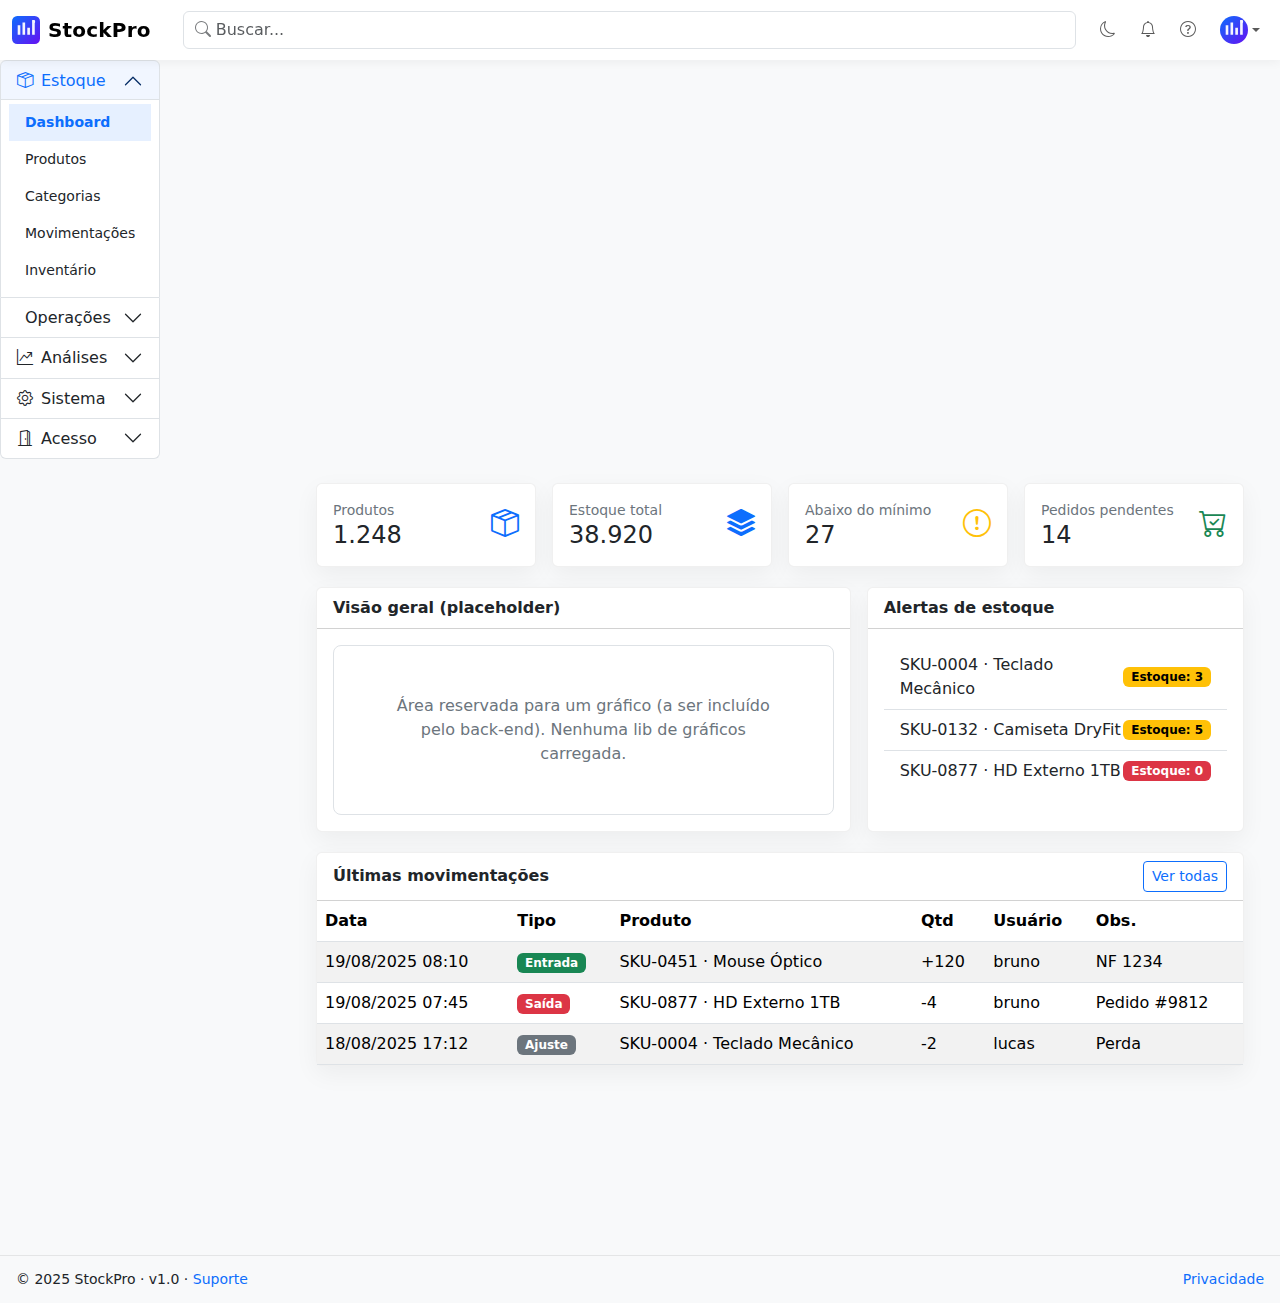
<file: index.html>
<!doctype html>
<html lang="pt-br">
<head>
  <meta charset="utf-8">
  <meta name="viewport" content="width=device-width, initial-scale=1">
  <title>StockPro · Dashboard</title>

  <!-- CDNs -->
  <link href="https://cdn.jsdelivr.net/npm/bootstrap@5.3.3/dist/css/bootstrap.min.css" rel="stylesheet">
  <link href="https://cdn.jsdelivr.net/npm/bootstrap-icons@1.11.3/font/bootstrap-icons.css" rel="stylesheet">
  <link href="assets/css/app.css" rel="stylesheet">
</head>
<body>
  <!-- Topbar -->
  <nav class="navbar navbar-expand-lg topbar">
    <div class="container-fluid">
      <button class="btn btn-outline-secondary d-lg-none me-2" type="button" data-bs-toggle="offcanvas" data-bs-target="#offcanvasSidebar" aria-controls="offcanvasSidebar" aria-label="Abrir menu">
        <i class="bi bi-list"></i>
      </button>
      <a class="navbar-brand d-flex align-items-center gap-2" href="index.html">
        <img src="assets/img/logo.svg" alt="Logo" class="logo-mini">
        <span class="brand">StockPro</span>
      </a>
      <div class="position-relative flex-grow-1 mx-3 d-none d-md-block">
        <i class="bi bi-search search-icon"></i>
        <input class="form-control search-input" type="search" placeholder="Buscar..." aria-label="Buscar">
      </div>
      <ul class="navbar-nav ms-auto align-items-center gap-2">
        <li class="nav-item">
          <button class="btn btn-link nav-link" id="themeToggle" aria-pressed="false" title="Tema escuro">
            <i class="bi bi-moon"></i>
          </button>
        </li>
        <li class="nav-item"><a class="nav-link" href="#" data-bs-toggle="tooltip" title="Notificações" aria-label="Notificações"><i class="bi bi-bell"></i></a></li>
        <li class="nav-item"><a class="nav-link" href="#" data-bs-toggle="tooltip" title="Ajuda" aria-label="Ajuda"><i class="bi bi-question-circle"></i></a></li>
        <li class="nav-item dropdown">
          <a class="nav-link dropdown-toggle d-flex align-items-center" href="#" role="button" data-bs-toggle="dropdown" aria-expanded="false">
            <img src="assets/img/logo.svg" alt="Avatar" class="rounded-circle" style="width:28px;height:28px">
          </a>
          <ul class="dropdown-menu dropdown-menu-end">
            <li><a class="dropdown-item" href="#">Perfil</a></li>
            <li><a class="dropdown-item" href="login.html">Sair</a></li>
          </ul>
        </li>
      </ul>
    </div>
  </nav>

  <!-- Sidebar (offcanvas no mobile, fixa no desktop) -->
  <div class="offcanvas offcanvas-start offcanvas-lg sidebar" tabindex="-1" id="offcanvasSidebar" aria-labelledby="offcanvasSidebarLabel">
    <div class="offcanvas-header d-lg-none">
      <h5 class="offcanvas-title" id="offcanvasSidebarLabel">Menu</h5>
      <button type="button" class="btn-close" data-bs-dismiss="offcanvas" aria-label="Fechar"></button>
    </div>
    <div class="offcanvas-body p-0">
      <div class="accordion" id="sidebarAccordion">
        <!-- Estoque -->
        <div class="accordion-item">
          <h2 class="accordion-header" id="estqHeading">
            <button class="accordion-button" type="button" data-bs-toggle="collapse" data-bs-target="#estqCollapse" aria-expanded="true" aria-controls="estqCollapse">
              <i class="bi bi-box-seam me-2"></i> Estoque
            </button>
          </h2>
          <div id="estqCollapse" class="accordion-collapse collapse show" aria-labelledby="estqHeading" data-bs-parent="#sidebarAccordion">
            <div class="accordion-body">
              <nav class="nav flex-column small">
                <a class="nav-link active" href="index.html">Dashboard</a>
                <a class="nav-link" href="produtos.html">Produtos</a>
                <a class="nav-link" href="categorias.html">Categorias</a>
                <a class="nav-link" href="movimentacoes.html">Movimentações</a>
                <a class="nav-link" href="inventario.html">Inventário</a>
              </nav>
            </div>
          </div>
        </div>
        <!-- Operações -->
        <div class="accordion-item">
          <h2 class="accordion-header" id="opHeading">
            <button class="accordion-button collapsed" type="button" data-bs-toggle="collapse" data-bs-target="#opCollapse" aria-expanded="false" aria-controls="opCollapse">
              <i class="bi bi-arrows-left-right me-2"></i> Operações
            </button>
          </h2>
          <div id="opCollapse" class="accordion-collapse collapse" aria-labelledby="opHeading" data-bs-parent="#sidebarAccordion">
            <div class="accordion-body">
              <nav class="nav flex-column small">
                <a class="nav-link" href="compras.html">Compras</a>
                <a class="nav-link" href="vendas.html">Vendas</a>
                <a class="nav-link" href="fornecedores.html">Fornecedores</a>
                <a class="nav-link" href="clientes.html">Clientes</a>
              </nav>
            </div>
          </div>
        </div>
        <!-- Análises -->
        <div class="accordion-item">
          <h2 class="accordion-header" id="anHeading">
            <button class="accordion-button collapsed" type="button" data-bs-toggle="collapse" data-bs-target="#anCollapse" aria-expanded="false" aria-controls="anCollapse">
              <i class="bi bi-graph-up-arrow me-2"></i> Análises
            </button>
          </h2>
          <div id="anCollapse" class="accordion-collapse collapse" data-bs-parent="#sidebarAccordion">
            <div class="accordion-body">
              <nav class="nav flex-column small">
                <a class="nav-link" href="relatorios.html">Relatórios</a>
              </nav>
            </div>
          </div>
        </div>
        <!-- Sistema -->
        <div class="accordion-item">
          <h2 class="accordion-header" id="sisHeading">
            <button class="accordion-button collapsed" type="button" data-bs-toggle="collapse" data-bs-target="#sisCollapse" aria-expanded="false" aria-controls="sisCollapse">
              <i class="bi bi-gear me-2"></i> Sistema
            </button>
          </h2>
          <div id="sisCollapse" class="accordion-collapse collapse" data-bs-parent="#sidebarAccordion">
            <div class="accordion-body">
              <nav class="nav flex-column small">
                <a class="nav-link" href="usuarios.html">Usuários</a>
                <a class="nav-link" href="configuracoes.html">Configurações</a>
              </nav>
            </div>
          </div>
        </div>
        <!-- Acesso -->
        <div class="accordion-item">
          <h2 class="accordion-header" id="accHeading">
            <button class="accordion-button collapsed" type="button" data-bs-toggle="collapse" data-bs-target="#accCollapse" aria-expanded="false" aria-controls="accCollapse">
              <i class="bi bi-door-open me-2"></i> Acesso
            </button>
          </h2>
          <div id="accCollapse" class="accordion-collapse collapse" data-bs-parent="#sidebarAccordion">
            <div class="accordion-body">
              <nav class="nav flex-column small">
                <a class="nav-link" href="login.html">Login</a>
              </nav>
            </div>
          </div>
        </div>
      </div>
    </div>
  </div>

  <!-- Conteúdo -->
  <main class="content-wrapper">
    <!-- INCLUDE: PAGE_CONTENT_START -->
    <div class="container-fluid">
      <div class="row g-3">
        <div class="col-12 col-md-6 col-xl-3">
          <div class="card card-soft">
            <div class="card-body d-flex justify-content-between align-items-center">
              <div>
                <div class="text-secondary small">Produtos</div>
                <div class="h4 mb-0">1.248</div>
              </div>
              <i class="bi bi-box-seam fs-3 text-primary" aria-hidden="true"></i>
            </div>
          </div>
        </div>
        <div class="col-12 col-md-6 col-xl-3">
          <div class="card card-soft">
            <div class="card-body d-flex justify-content-between align-items-center">
              <div>
                <div class="text-secondary small">Estoque total</div>
                <div class="h4 mb-0">38.920</div>
              </div>
              <i class="bi bi-stack fs-3 text-primary" aria-hidden="true"></i>
            </div>
          </div>
        </div>
        <div class="col-12 col-md-6 col-xl-3">
          <div class="card card-soft">
            <div class="card-body d-flex justify-content-between align-items-center">
              <div>
                <div class="text-secondary small">Abaixo do mínimo</div>
                <div class="h4 mb-0">27</div>
              </div>
              <i class="bi bi-exclamation-circle fs-3 text-warning" aria-hidden="true"></i>
            </div>
          </div>
        </div>
        <div class="col-12 col-md-6 col-xl-3">
          <div class="card card-soft">
            <div class="card-body d-flex justify-content-between align-items-center">
              <div>
                <div class="text-secondary small">Pedidos pendentes</div>
                <div class="h4 mb-0">14</div>
              </div>
              <i class="bi bi-cart-check fs-3 text-success" aria-hidden="true"></i>
            </div>
          </div>
        </div>
      </div>

      <div class="row g-3 mt-1">
        <div class="col-12 col-xl-7">
          <div class="card card-soft">
            <div class="card-header bg-transparent"><strong>Visão geral (placeholder)</strong></div>
            <div class="card-body">
              <div class="border rounded-3 p-5 text-center text-secondary">
                Área reservada para um gráfico (a ser incluído pelo back-end). Nenhuma lib de gráficos carregada.
              </div>
            </div>
          </div>
        </div>
        <div class="col-12 col-xl-5">
          <div class="card card-soft h-100">
            <div class="card-header bg-transparent"><strong>Alertas de estoque</strong></div>
            <div class="card-body">
              <ul class="list-group list-group-flush">
                <li class="list-group-item d-flex justify-content-between align-items-center">
                  SKU-0004 · Teclado Mecânico <span class="badge text-bg-warning">Estoque: 3</span>
                </li>
                <li class="list-group-item d-flex justify-content-between align-items-center">
                  SKU-0132 · Camiseta DryFit <span class="badge text-bg-warning">Estoque: 5</span>
                </li>
                <li class="list-group-item d-flex justify-content-between align-items-center">
                  SKU-0877 · HD Externo 1TB <span class="badge text-bg-danger">Estoque: 0</span>
                </li>
              </ul>
            </div>
          </div>
        </div>
      </div>

      <div class="row g-3 mt-1">
        <div class="col-12">
          <div class="card card-soft">
            <div class="card-header bg-transparent d-flex justify-content-between align-items-center">
              <strong>Últimas movimentações</strong>
              <a class="btn btn-sm btn-outline-primary" href="movimentacoes.html">Ver todas</a>
            </div>
            <div class="card-body p-0">
              <div class="table-responsive">
                <table class="table table-hover table-striped align-middle mb-0">
                  <thead>
                    <tr><th>Data</th><th>Tipo</th><th>Produto</th><th>Qtd</th><th>Usuário</th><th>Obs.</th></tr>
                  </thead>
                  <tbody>
                    <tr><td>19/08/2025 08:10</td><td><span class="badge text-bg-success">Entrada</span></td><td>SKU-0451 · Mouse Óptico</td><td>+120</td><td>bruno</td><td>NF 1234</td></tr>
                    <tr><td>19/08/2025 07:45</td><td><span class="badge text-bg-danger">Saída</span></td><td>SKU-0877 · HD Externo 1TB</td><td>-4</td><td>bruno</td><td>Pedido #9812</td></tr>
                    <tr><td>18/08/2025 17:12</td><td><span class="badge text-bg-secondary">Ajuste</span></td><td>SKU-0004 · Teclado Mecânico</td><td>-2</td><td>lucas</td><td>Perda</td></tr>
                  </tbody>
                </table>
              </div>
            </div>
          </div>
        </div>
      </div>
    </div>
    <!-- INCLUDE: PAGE_CONTENT_END -->
  </main>

  <!-- Footer -->
  <footer class="footer d-flex align-items-center px-3 justify-content-between">
    <small>© 2025 StockPro · v1.0 · <a href="#" class="text-decoration-none">Suporte</a></small>
    <small><a href="#" class="text-decoration-none">Privacidade</a></small>
  </footer>

  <!-- Toast container -->
  <div id="toastContainer" aria-live="polite" aria-atomic="true"></div>

  <!-- Scripts -->
  <script src="https://code.jquery.com/jquery-3.7.1.min.js"></script>
  <script src="https://cdn.jsdelivr.net/npm/bootstrap@5.3.3/dist/js/bootstrap.bundle.min.js"></script>
  <script src="assets/js/app.js"></script>
</body>
</html>
</file>
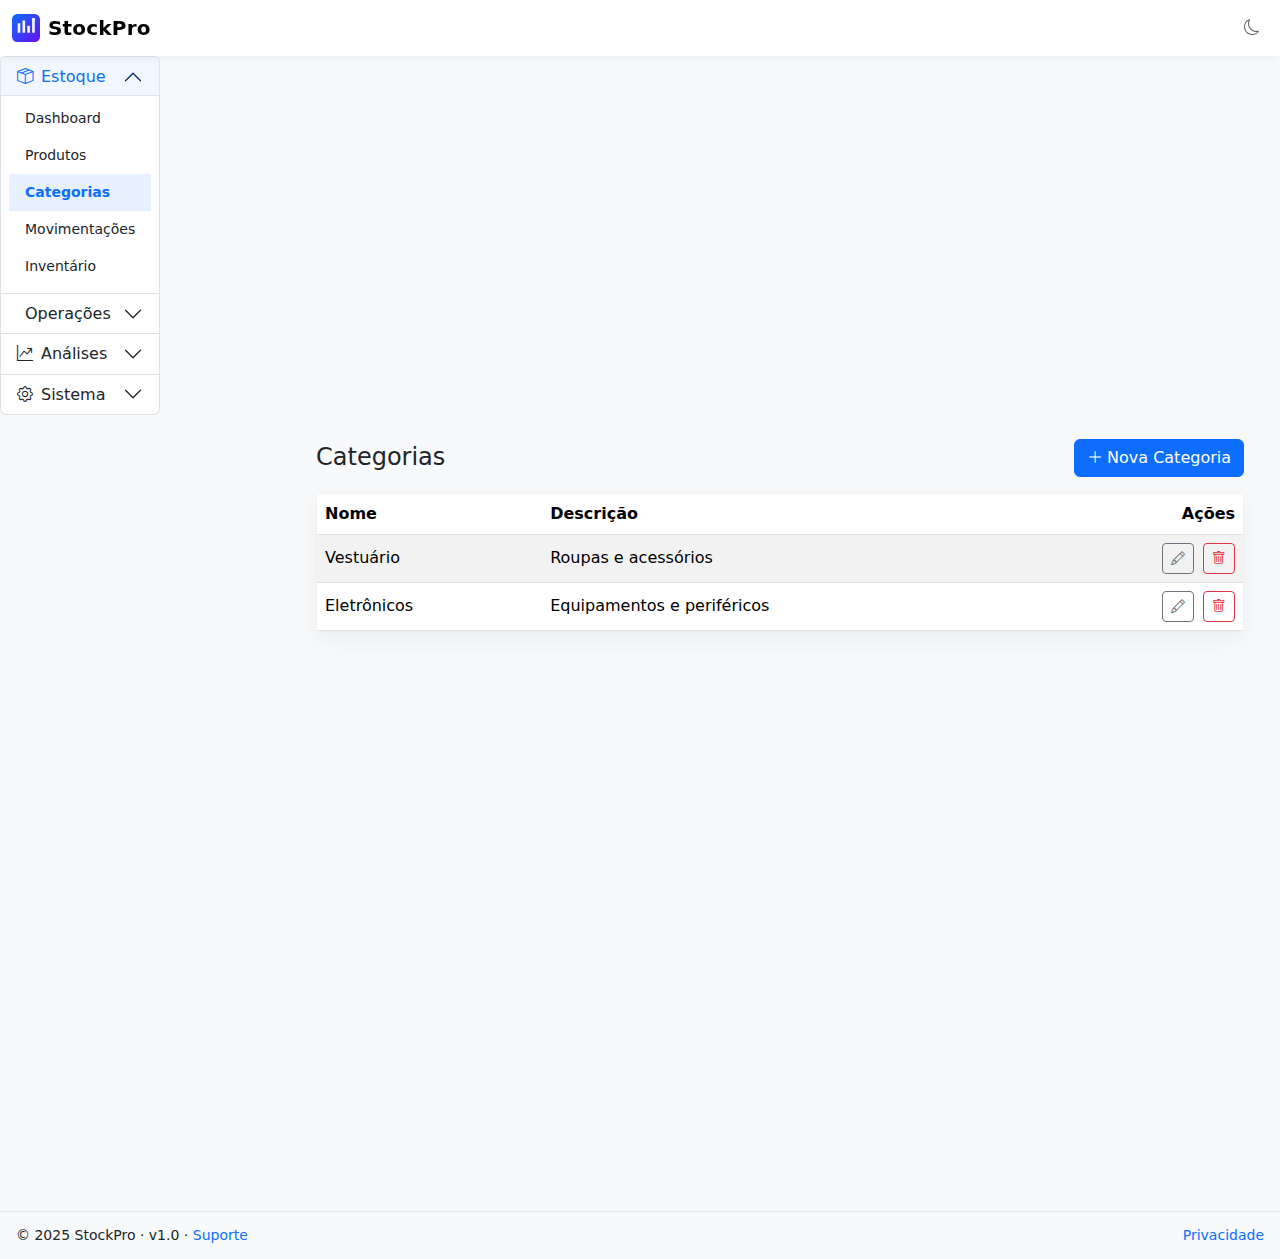
<file: categorias.html>
<!doctype html><html lang="pt-br">
<head>
  <meta charset="utf-8"><meta name="viewport" content="width=device-width, initial-scale=1">
  <title>StockPro · Categorias</title>
  <link href="https://cdn.jsdelivr.net/npm/bootstrap@5.3.3/dist/css/bootstrap.min.css" rel="stylesheet">
  <link href="https://cdn.jsdelivr.net/npm/bootstrap-icons@1.11.3/font/bootstrap-icons.css" rel="stylesheet">
  <link href="assets/css/app.css" rel="stylesheet">
</head>
<body>
  <!-- Topbar -->
  <nav class="navbar navbar-expand-lg topbar">
    <div class="container-fluid">
      <button class="btn btn-outline-secondary d-lg-none me-2" type="button" data-bs-toggle="offcanvas" data-bs-target="#offcanvasSidebar" aria-label="Abrir menu"><i class="bi bi-list"></i></button>
      <a class="navbar-brand d-flex align-items-center gap-2" href="index.html"><img src="assets/img/logo.svg" class="logo-mini" alt=""><span class="brand">StockPro</span></a>
      <ul class="navbar-nav ms-auto"><li class="nav-item"><button class="btn btn-link nav-link" id="themeToggle"><i class="bi bi-moon"></i></button></li></ul>
    </div>
  </nav>

  <!-- Sidebar -->
  <div class="offcanvas offcanvas-start offcanvas-lg sidebar" tabindex="-1" id="offcanvasSidebar">
    <div class="offcanvas-body p-0">
      <div class="accordion" id="sidebarAccordion">
        <div class="accordion-item">
          <h2 class="accordion-header"><button class="accordion-button" data-bs-toggle="collapse" data-bs-target="#estqCollapse" aria-expanded="true"><i class="bi bi-box-seam me-2"></i>Estoque</button></h2>
          <div id="estqCollapse" class="accordion-collapse collapse show"><div class="accordion-body">
            <nav class="nav flex-column small">
              <a class="nav-link" href="index.html">Dashboard</a>
              <a class="nav-link" href="produtos.html">Produtos</a>
              <a class="nav-link active" href="categorias.html">Categorias</a>
              <a class="nav-link" href="movimentacoes.html">Movimentações</a>
              <a class="nav-link" href="inventario.html">Inventário</a>
            </nav>
          </div></div>
        </div>
        <div class="accordion-item">
          <h2 class="accordion-header"><button class="accordion-button collapsed" data-bs-toggle="collapse" data-bs-target="#opCollapse"><i class="bi bi-arrows-left-right me-2"></i>Operações</button></h2>
          <div id="opCollapse" class="accordion-collapse collapse"><div class="accordion-body">
            <nav class="nav flex-column small">
              <a class="nav-link" href="compras.html">Compras</a>
              <a class="nav-link" href="vendas.html">Vendas</a>
              <a class="nav-link" href="fornecedores.html">Fornecedores</a>
              <a class="nav-link" href="clientes.html">Clientes</a>
            </nav>
          </div></div>
        </div>
        <div class="accordion-item"><h2 class="accordion-header"><button class="accordion-button collapsed" data-bs-toggle="collapse" data-bs-target="#anCollapse"><i class="bi bi-graph-up-arrow me-2"></i>Análises</button></h2>
          <div id="anCollapse" class="accordion-collapse collapse"><div class="accordion-body"><nav class="nav flex-column small"><a class="nav-link" href="relatorios.html">Relatórios</a></nav></div></div>
        </div>
        <div class="accordion-item"><h2 class="accordion-header"><button class="accordion-button collapsed" data-bs-toggle="collapse" data-bs-target="#sisCollapse"><i class="bi bi-gear me-2"></i>Sistema</button></h2>
          <div id="sisCollapse" class="accordion-collapse collapse"><div class="accordion-body"><nav class="nav flex-column small"><a class="nav-link" href="usuarios.html">Usuários</a><a class="nav-link" href="configuracoes.html">Configurações</a></nav></div></div>
        </div>
      </div>
    </div>
  </div>

  <main class="content-wrapper">
    <!-- INCLUDE: PAGE_CONTENT_START -->
    <div class="container-fluid">
      <div class="d-flex justify-content-between align-items-center mb-3">
        <h1 class="h4 mb-0">Categorias</h1>
        <button class="btn btn-primary" data-bs-toggle="modal" data-bs-target="#modalCategoria"><i class="bi bi-plus-lg me-1"></i>Nova Categoria</button>
      </div>

      <div class="card card-soft">
        <div class="card-body p-0">
          <!-- INCLUDE: CATEGORIAS_LIST -->
          <div class="table-responsive">
            <table class="table table-hover table-striped align-middle mb-0">
              <thead><tr><th>Nome</th><th>Descrição</th><th class="text-end">Ações</th></tr></thead>
              <tbody>
                <tr><td>Vestuário</td><td>Roupas e acessórios</td><td class="text-end">
                  <button class="btn btn-sm btn-outline-secondary me-1" data-bs-toggle="modal" data-bs-target="#modalCategoria"><i class="bi bi-pencil"></i></button>
                  <button class="btn btn-sm btn-outline-danger" onclick="showToast('Categoria removida','danger')"><i class="bi bi-trash"></i></button>
                </td></tr>
                <tr><td>Eletrônicos</td><td>Equipamentos e periféricos</td><td class="text-end">
                  <button class="btn btn-sm btn-outline-secondary me-1" data-bs-toggle="modal" data-bs-target="#modalCategoria"><i class="bi bi-pencil"></i></button>
                  <button class="btn btn-sm btn-outline-danger" onclick="showToast('Categoria removida','danger')"><i class="bi bi-trash"></i></button>
                </td></tr>
              </tbody>
            </table>
          </div>
        </div>
      </div>
    </div>
    <!-- INCLUDE: PAGE_CONTENT_END -->
  </main>

  <footer class="footer d-flex align-items-center px-3 justify-content-between">
    <small>© 2025 StockPro · v1.0 · <a href="#" class="text-decoration-none">Suporte</a></small>
    <small><a href="#" class="text-decoration-none">Privacidade</a></small>
  </footer>

  <!-- Modal Categoria -->
  <div class="modal fade" id="modalCategoria" tabindex="-1" aria-hidden="true">
    <div class="modal-dialog"><div class="modal-content">
      <div class="modal-header"><h5 class="modal-title">Categoria</h5><button class="btn-close" data-bs-dismiss="modal"></button></div>
      <div class="modal-body">
        <form class="row g-3">
          <div class="col-12"><label class="form-label">Nome</label><input class="form-control" required></div>
          <div class="col-12"><label class="form-label">Descrição</label><textarea class="form-control" rows="3"></textarea></div>
        </form>
      </div>
      <div class="modal-footer"><button class="btn btn-outline-secondary" data-bs-dismiss="modal">Cancelar</button><button class="btn btn-primary" onclick="showToast('Categoria salva','success')">Salvar</button></div>
    </div></div>
  </div>

  <div id="toastContainer"></div>
  <script src="https://code.jquery.com/jquery-3.7.1.min.js"></script>
  <script src="https://cdn.jsdelivr.net/npm/bootstrap@5.3.3/dist/js/bootstrap.bundle.min.js"></script>
  <script src="assets/js/app.js"></script>
</body></html>
</file>
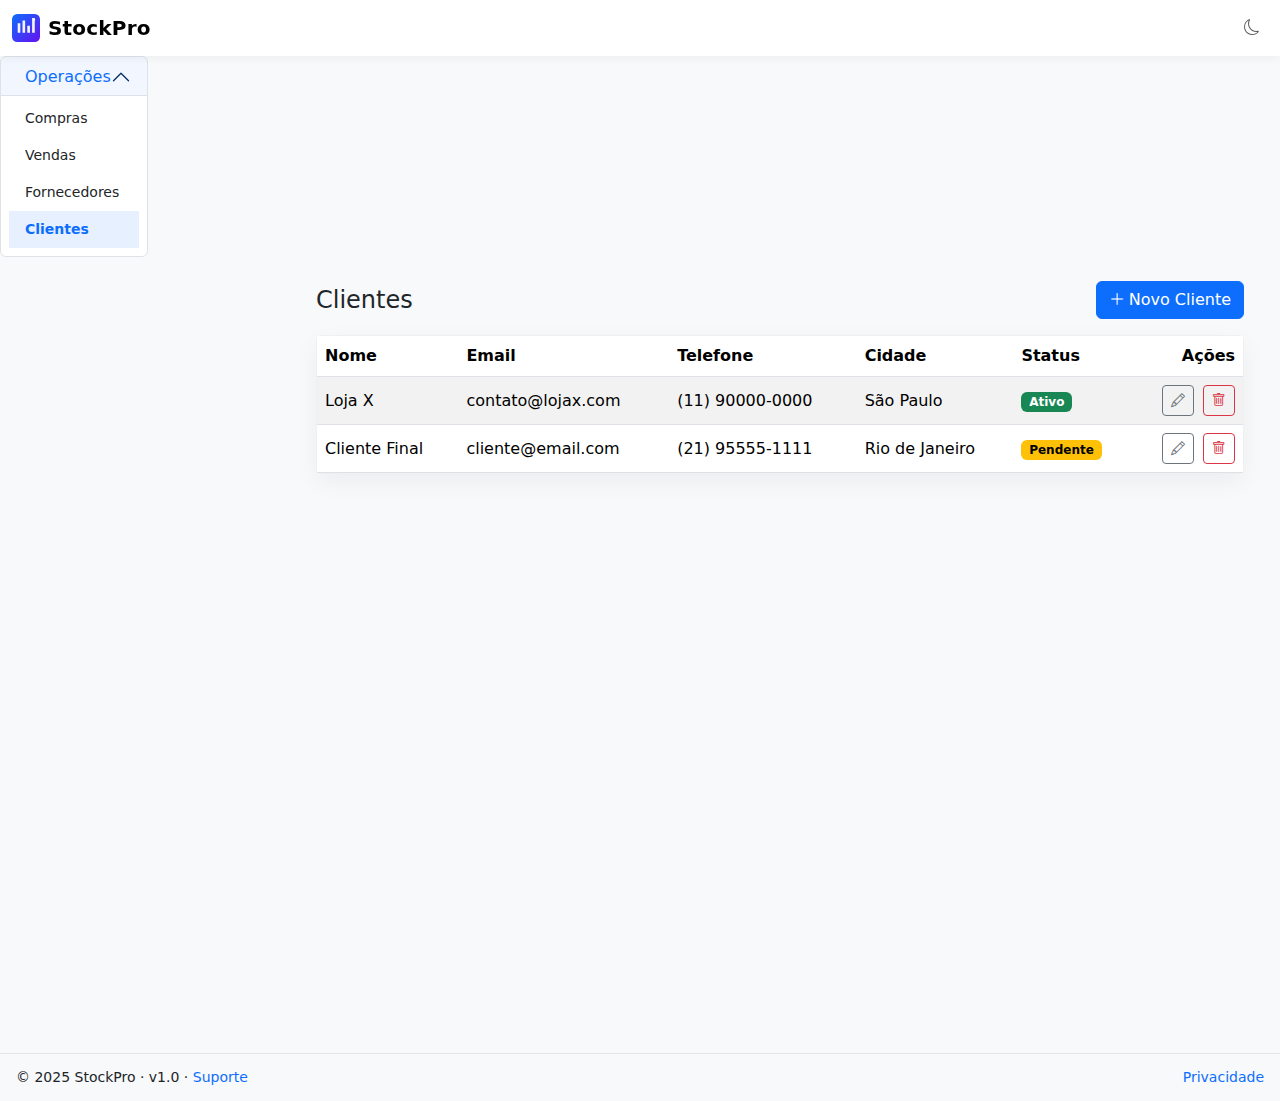
<file: clientes.html>
<!doctype html><html lang="pt-br">
<head>
  <meta charset="utf-8"><meta name="viewport" content="width=device-width, initial-scale=1">
  <title>StockPro · Clientes</title>
  <link href="https://cdn.jsdelivr.net/npm/bootstrap@5.3.3/dist/css/bootstrap.min.css" rel="stylesheet">
  <link href="https://cdn.jsdelivr.net/npm/bootstrap-icons@1.11.3/font/bootstrap-icons.css" rel="stylesheet">
  <link href="assets/css/app.css" rel="stylesheet">
</head>
<body>
  <nav class="navbar navbar-expand-lg topbar">
    <div class="container-fluid">
      <button class="btn btn-outline-secondary d-lg-none me-2" type="button" data-bs-toggle="offcanvas" data-bs-target="#offcanvasSidebar"><i class="bi bi-list"></i></button>
      <a class="navbar-brand d-flex align-items-center gap-2" href="index.html"><img src="assets/img/logo.svg" class="logo-mini" alt=""><span class="brand">StockPro</span></a>
      <ul class="navbar-nav ms-auto"><li class="nav-item"><button class="btn btn-link nav-link" id="themeToggle"><i class="bi bi-moon"></i></button></li></ul>
    </div>
  </nav>

  <div class="offcanvas offcanvas-start offcanvas-lg sidebar" tabindex="-1" id="offcanvasSidebar">
    <div class="offcanvas-body p-0">
      <div class="accordion" id="sidebarAccordion">
        <div class="accordion-item"><h2 class="accordion-header">
          <button class="accordion-button" data-bs-toggle="collapse" data-bs-target="#opCollapse" aria-expanded="true"><i class="bi bi-arrows-left-right me-2"></i>Operações</button></h2>
          <div id="opCollapse" class="accordion-collapse collapse show"><div class="accordion-body">
            <nav class="nav flex-column small">
              <a class="nav-link" href="compras.html">Compras</a>
              <a class="nav-link" href="vendas.html">Vendas</a>
              <a class="nav-link" href="fornecedores.html">Fornecedores</a>
              <a class="nav-link active" href="clientes.html">Clientes</a>
            </nav>
          </div></div>
        </div>
      </div>
    </div>
  </div>

  <main class="content-wrapper">
    <!-- INCLUDE: PAGE_CONTENT_START -->
    <div class="container-fluid">
      <div class="d-flex justify-content-between align-items-center mb-3">
        <h1 class="h4 mb-0">Clientes</h1>
        <button class="btn btn-primary" data-bs-toggle="modal" data-bs-target="#modalCliente"><i class="bi bi-plus-lg me-1"></i>Novo Cliente</button>
      </div>

      <div class="card card-soft"><div class="card-body p-0">
        <!-- INCLUDE: CLIENTES_LIST -->
        <div class="table-responsive">
          <table class="table table-hover table-striped align-middle mb-0">
            <thead><tr><th>Nome</th><th>Email</th><th>Telefone</th><th>Cidade</th><th>Status</th><th class="text-end">Ações</th></tr></thead>
            <tbody>
              <tr><td>Loja X</td><td>contato@lojax.com</td><td>(11) 90000-0000</td><td>São Paulo</td><td><span class="badge text-bg-success">Ativo</span></td>
                <td class="text-end"><button class="btn btn-sm btn-outline-secondary me-1" data-bs-toggle="modal" data-bs-target="#modalCliente"><i class="bi bi-pencil"></i></button>
                <button class="btn btn-sm btn-outline-danger" onclick="showToast('Cliente removido','danger')"><i class="bi bi-trash"></i></button></td></tr>
              <tr><td>Cliente Final</td><td>cliente@email.com</td><td>(21) 95555-1111</td><td>Rio de Janeiro</td><td><span class="badge text-bg-warning">Pendente</span></td>
                <td class="text-end"><button class="btn btn-sm btn-outline-secondary me-1" data-bs-toggle="modal" data-bs-target="#modalCliente"><i class="bi bi-pencil"></i></button>
                <button class="btn btn-sm btn-outline-danger" onclick="showToast('Cliente removido','danger')"><i class="bi bi-trash"></i></button></td></tr>
            </tbody>
          </table>
        </div>
      </div></div>
    </div>
    <!-- INCLUDE: PAGE_CONTENT_END -->
  </main>

  <footer class="footer d-flex align-items-center px-3 justify-content-between">
    <small>© 2025 StockPro · v1.0 · <a href="#" class="text-decoration-none">Suporte</a></small>
    <small><a href="#" class="text-decoration-none">Privacidade</a></small>
  </footer>

  <!-- Modal Cliente -->
  <div class="modal fade" id="modalCliente" tabindex="-1" aria-hidden="true">
    <div class="modal-dialog"><div class="modal-content">
      <div class="modal-header"><h5 class="modal-title">Cliente</h5><button class="btn-close" data-bs-dismiss="modal"></button></div>
      <div class="modal-body">
        <form class="row g-3">
          <div class="col-md-6"><label class="form-label">Nome</label><input class="form-control" required></div>
          <div class="col-md-6"><label class="form-label">Email</label><input type="email" class="form-control"></div>
          <div class="col-md-6"><label class="form-label">Telefone</label><input class="form-control"></div>
          <div class="col-md-6"><label class="form-label">Cidade</label><input class="form-control"></div>
          <div class="col-12"><div class="form-check form-switch"><input class="form-check-input" type="checkbox" id="cAtivo" checked><label class="form-check-label" for="cAtivo">Ativo</label></div></div>
        </form>
      </div>
      <div class="modal-footer"><button class="btn btn-outline-secondary" data-bs-dismiss="modal">Cancelar</button><button class="btn btn-primary" onclick="showToast('Cliente salvo','success')">Salvar</button></div>
    </div></div>
  </div>

  <div id="toastContainer"></div>
  <script src="https://code.jquery.com/jquery-3.7.1.min.js"></script>
  <script src="https://cdn.jsdelivr.net/npm/bootstrap@5.3.3/dist/js/bootstrap.bundle.min.js"></script>
  <script src="assets/js/app.js"></script>
</body></html>
</file>
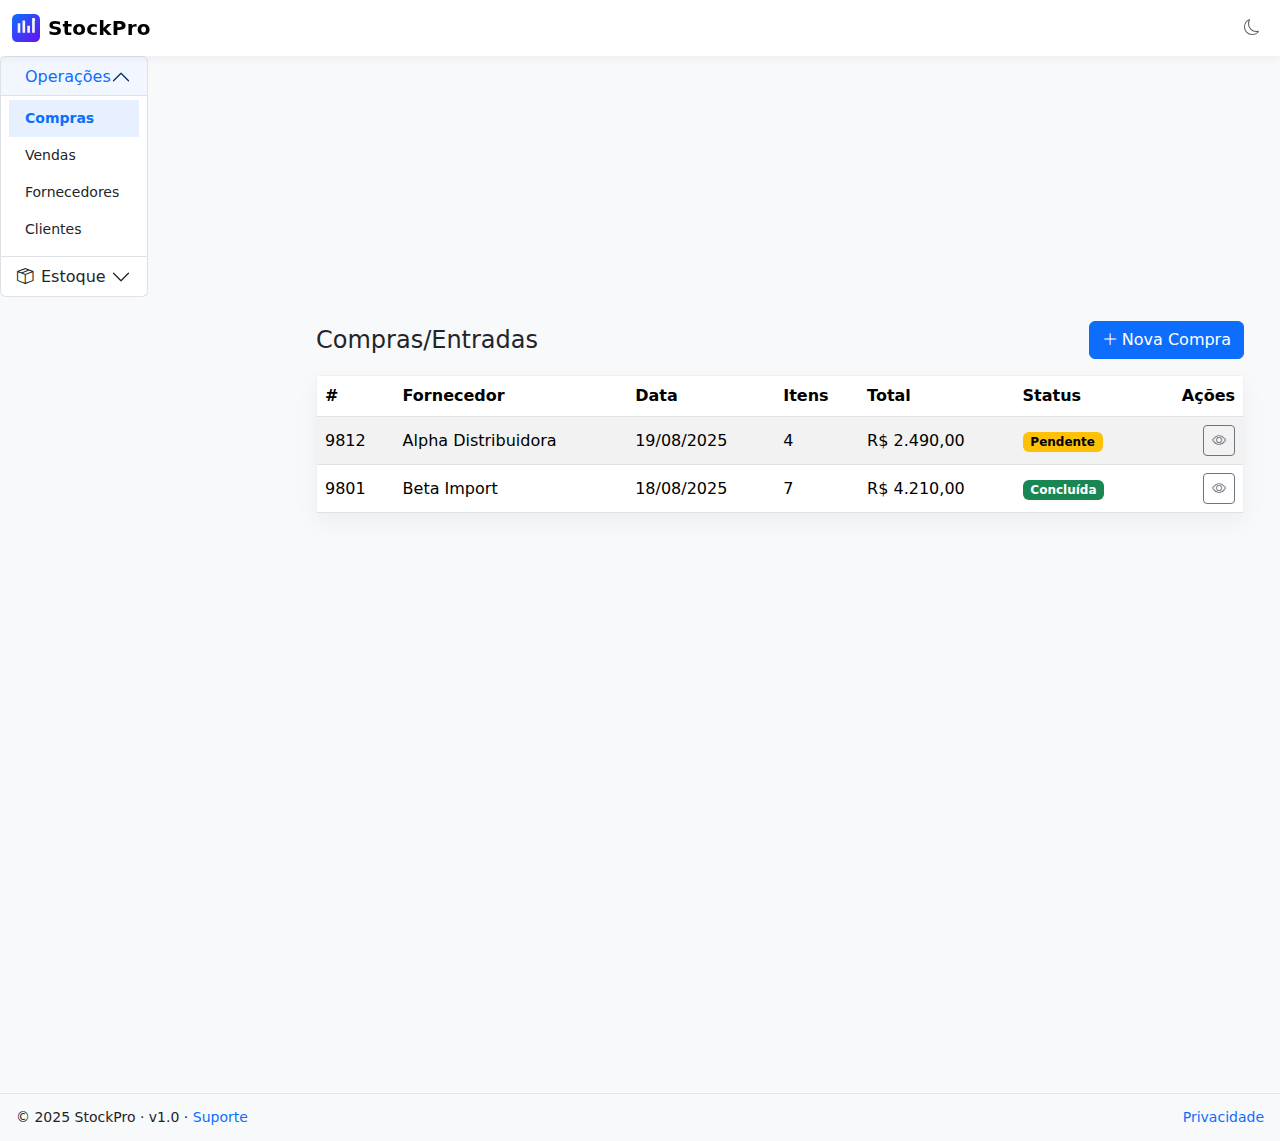
<file: compras.html>
<!doctype html><html lang="pt-br">
<head>
  <meta charset="utf-8"><meta name="viewport" content="width=device-width, initial-scale=1">
  <title>StockPro · Compras</title>
  <link href="https://cdn.jsdelivr.net/npm/bootstrap@5.3.3/dist/css/bootstrap.min.css" rel="stylesheet">
  <link href="https://cdn.jsdelivr.net/npm/bootstrap-icons@1.11.3/font/bootstrap-icons.css" rel="stylesheet">
  <link href="assets/css/app.css" rel="stylesheet">
</head>
<body>
  <nav class="navbar navbar-expand-lg topbar">
    <div class="container-fluid">
      <button class="btn btn-outline-secondary d-lg-none me-2" type="button" data-bs-toggle="offcanvas" data-bs-target="#offcanvasSidebar"><i class="bi bi-list"></i></button>
      <a class="navbar-brand d-flex align-items-center gap-2" href="index.html"><img src="assets/img/logo.svg" class="logo-mini" alt=""><span class="brand">StockPro</span></a>
      <ul class="navbar-nav ms-auto"><li class="nav-item"><button class="btn btn-link nav-link" id="themeToggle"><i class="bi bi-moon"></i></button></li></ul>
    </div>
  </nav>

  <div class="offcanvas offcanvas-start offcanvas-lg sidebar" tabindex="-1" id="offcanvasSidebar">
    <div class="offcanvas-body p-0">
      <div class="accordion" id="sidebarAccordion">
        <div class="accordion-item"><h2 class="accordion-header">
          <button class="accordion-button" data-bs-toggle="collapse" data-bs-target="#opCollapse" aria-expanded="true"><i class="bi bi-arrows-left-right me-2"></i>Operações</button></h2>
          <div id="opCollapse" class="accordion-collapse collapse show"><div class="accordion-body">
            <nav class="nav flex-column small">
              <a class="nav-link active" href="compras.html">Compras</a>
              <a class="nav-link" href="vendas.html">Vendas</a>
              <a class="nav-link" href="fornecedores.html">Fornecedores</a>
              <a class="nav-link" href="clientes.html">Clientes</a>
            </nav>
          </div></div>
        </div>
        <div class="accordion-item"><h2 class="accordion-header">
          <button class="accordion-button collapsed" data-bs-toggle="collapse" data-bs-target="#estqCollapse"><i class="bi bi-box-seam me-2"></i>Estoque</button></h2>
          <div id="estqCollapse" class="accordion-collapse collapse"><div class="accordion-body">
            <nav class="nav flex-column small">
              <a class="nav-link" href="index.html">Dashboard</a>
              <a class="nav-link" href="produtos.html">Produtos</a>
              <a class="nav-link" href="categorias.html">Categorias</a>
              <a class="nav-link" href="movimentacoes.html">Movimentações</a>
              <a class="nav-link" href="inventario.html">Inventário</a>
            </nav>
          </div></div>
        </div>
      </div>
    </div>
  </div>

  <main class="content-wrapper">
    <!-- INCLUDE: PAGE_CONTENT_START -->
    <div class="container-fluid">
      <div class="d-flex justify-content-between align-items-center mb-3">
        <h1 class="h4 mb-0">Compras/Entradas</h1>
        <button class="btn btn-primary" data-bs-toggle="modal" data-bs-target="#modalCompra"><i class="bi bi-plus-lg me-1"></i>Nova Compra</button>
      </div>

      <div class="card card-soft"><div class="card-body p-0">
        <!-- INCLUDE: COMPRAS_LIST -->
        <div class="table-responsive">
          <table class="table table-hover table-striped align-middle mb-0">
            <thead><tr><th>#</th><th>Fornecedor</th><th>Data</th><th>Itens</th><th>Total</th><th>Status</th><th class="text-end">Ações</th></tr></thead>
            <tbody>
              <tr><td>9812</td><td>Alpha Distribuidora</td><td>19/08/2025</td><td>4</td><td>R$ 2.490,00</td><td><span class="badge text-bg-warning">Pendente</span></td>
                <td class="text-end"><button class="btn btn-sm btn-outline-secondary"><i class="bi bi-eye"></i></button></td></tr>
              <tr><td>9801</td><td>Beta Import</td><td>18/08/2025</td><td>7</td><td>R$ 4.210,00</td><td><span class="badge text-bg-success">Concluída</span></td>
                <td class="text-end"><button class="btn btn-sm btn-outline-secondary"><i class="bi bi-eye"></i></button></td></tr>
            </tbody>
          </table>
        </div>
      </div></div>
    </div>
    <!-- INCLUDE: PAGE_CONTENT_END -->
  </main>

  <footer class="footer d-flex align-items-center px-3 justify-content-between">
    <small>© 2025 StockPro · v1.0 · <a href="#" class="text-decoration-none">Suporte</a></small>
    <small><a href="#" class="text-decoration-none">Privacidade</a></small>
  </footer>

  <!-- Modal Nova Compra -->
  <div class="modal fade" id="modalCompra" tabindex="-1" aria-hidden="true">
    <div class="modal-dialog modal-lg modal-dialog-scrollable"><div class="modal-content">
      <div class="modal-header"><h5 class="modal-title">Nova Compra</h5><button class="btn-close" data-bs-dismiss="modal"></button></div>
      <div class="modal-body">
        <form class="row g-3">
          <div class="col-md-6"><label class="form-label">Fornecedor</label><select class="form-select"><option>Alpha Distribuidora</option><option>Beta Import</option></select></div>
          <div class="col-md-6"><label class="form-label">Data</label><input type="date" class="form-control" value="2025-08-19"></div>
          <div class="col-12"><label class="form-label">Produto</label><select class="form-select"><option>SKU-0001 · Camiseta DryFit</option><option>SKU-0451 · Mouse Óptico</option></select></div>
          <div class="col-6"><label class="form-label">Quantidade</label><input type="number" class="form-control" min="1" value="10"></div>
          <div class="col-6"><label class="form-label">Preço unit.</label><input class="form-control" placeholder="R$ 0,00"></div>
        </form>
      </div>
      <div class="modal-footer"><button class="btn btn-outline-secondary" data-bs-dismiss="modal">Cancelar</button><button class="btn btn-primary" onclick="showToast('Compra salva','success')">Salvar</button></div>
    </div></div>
  </div>

  <div id="toastContainer"></div>
  <script src="https://code.jquery.com/jquery-3.7.1.min.js"></script>
  <script src="https://cdn.jsdelivr.net/npm/bootstrap@5.3.3/dist/js/bootstrap.bundle.min.js"></script>
  <script src="assets/js/app.js"></script>
</body></html>
</file>
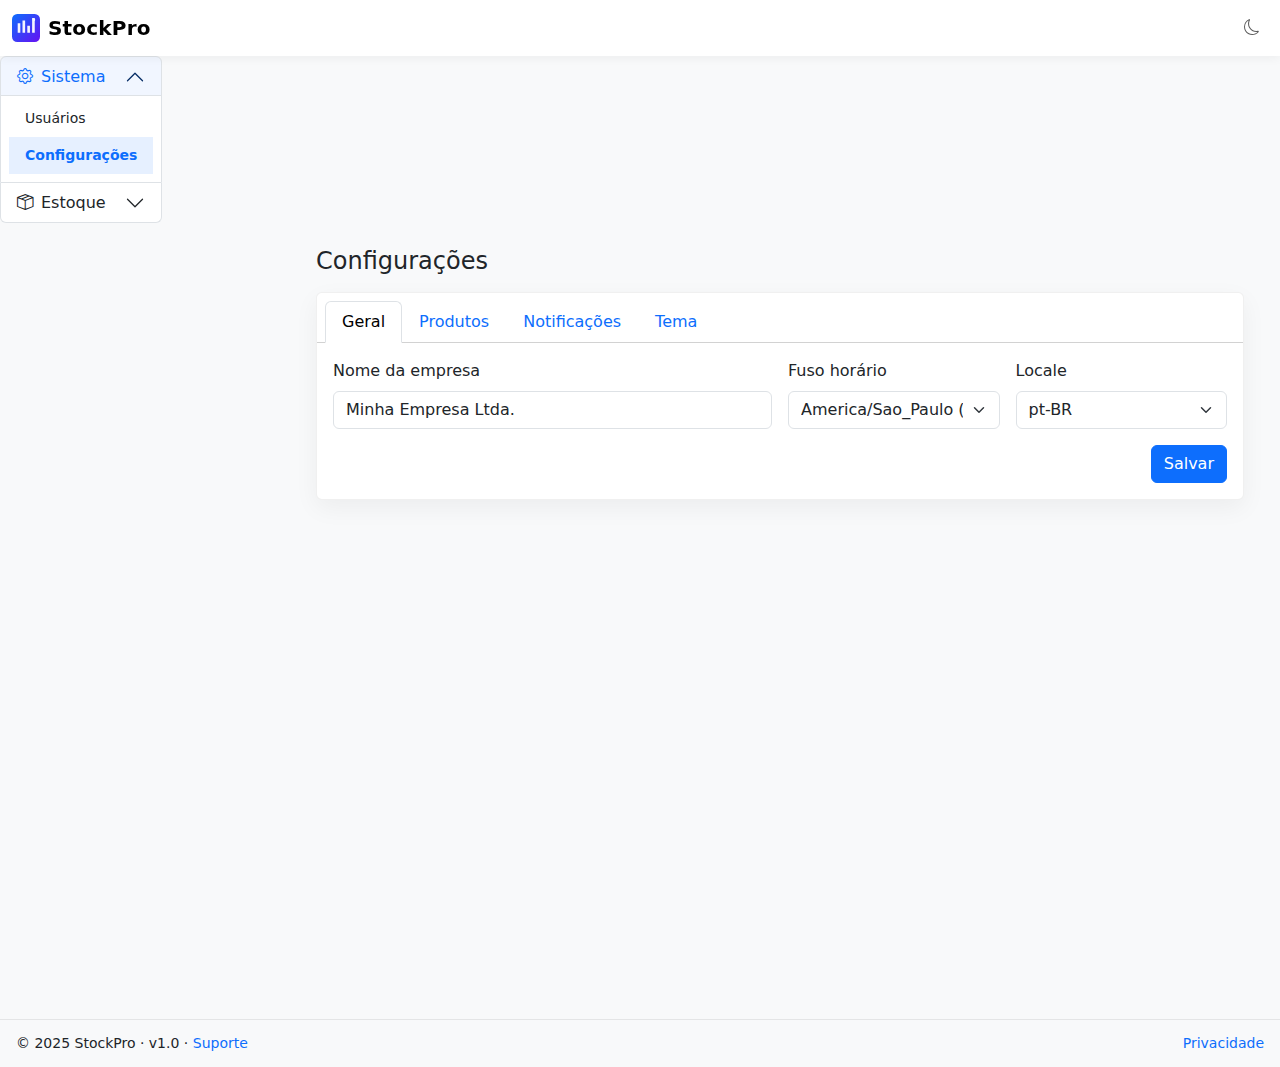
<file: configuracoes.html>
<!doctype html><html lang="pt-br">
<head>
  <meta charset="utf-8"><meta name="viewport" content="width=device-width, initial-scale=1">
  <title>StockPro · Configurações</title>
  <link href="https://cdn.jsdelivr.net/npm/bootstrap@5.3.3/dist/css/bootstrap.min.css" rel="stylesheet">
  <link href="https://cdn.jsdelivr.net/npm/bootstrap-icons@1.11.3/font/bootstrap-icons.css" rel="stylesheet">
  <link href="assets/css/app.css" rel="stylesheet">
</head>
<body>
  <!-- Topbar -->
  <nav class="navbar navbar-expand-lg topbar">
    <div class="container-fluid">
      <button class="btn btn-outline-secondary d-lg-none me-2" type="button" data-bs-toggle="offcanvas" data-bs-target="#offcanvasSidebar"><i class="bi bi-list"></i></button>
      <a class="navbar-brand d-flex align-items-center gap-2" href="index.html"><img src="assets/img/logo.svg" class="logo-mini" alt=""><span class="brand">StockPro</span></a>
      <ul class="navbar-nav ms-auto"><li class="nav-item"><button class="btn btn-link nav-link" id="themeToggle"><i class="bi bi-moon"></i></button></li></ul>
    </div>
  </nav>

  <!-- Sidebar -->
  <div class="offcanvas offcanvas-start offcanvas-lg sidebar" tabindex="-1" id="offcanvasSidebar">
    <div class="offcanvas-body p-0">
      <div class="accordion" id="sidebarAccordion">
        <div class="accordion-item">
          <h2 class="accordion-header"><button class="accordion-button" data-bs-toggle="collapse" data-bs-target="#sisCollapse" aria-expanded="true"><i class="bi bi-gear me-2"></i>Sistema</button></h2>
          <div id="sisCollapse" class="accordion-collapse collapse show"><div class="accordion-body">
            <nav class="nav flex-column small">
              <a class="nav-link" href="usuarios.html">Usuários</a>
              <a class="nav-link active" href="configuracoes.html">Configurações</a>
            </nav>
          </div></div>
        </div>
        <div class="accordion-item">
          <h2 class="accordion-header"><button class="accordion-button collapsed" data-bs-toggle="collapse" data-bs-target="#estqCollapse"><i class="bi bi-box-seam me-2"></i>Estoque</button></h2>
          <div id="estqCollapse" class="accordion-collapse collapse"><div class="accordion-body">
            <nav class="nav flex-column small">
              <a class="nav-link" href="index.html">Dashboard</a>
              <a class="nav-link" href="produtos.html">Produtos</a>
              <a class="nav-link" href="categorias.html">Categorias</a>
              <a class="nav-link" href="movimentacoes.html">Movimentações</a>
              <a class="nav-link" href="inventario.html">Inventário</a>
            </nav>
          </div></div>
        </div>
      </div>
    </div>
  </div>

  <main class="content-wrapper">
    <!-- INCLUDE: PAGE_CONTENT_START -->
    <div class="container-fluid">
      <h1 class="h4 mb-3">Configurações</h1>

      <div class="card card-soft">
        <div class="card-header bg-transparent">
          <ul class="nav nav-tabs card-header-tabs" id="tabsSettings" role="tablist">
            <li class="nav-item" role="presentation">
              <button class="nav-link active" id="tab-geral" data-bs-toggle="tab" data-bs-target="#pane-geral" type="button" role="tab">Geral</button>
            </li>
            <li class="nav-item" role="presentation">
              <button class="nav-link" id="tab-produtos" data-bs-toggle="tab" data-bs-target="#pane-produtos" type="button" role="tab">Produtos</button>
            </li>
            <li class="nav-item" role="presentation">
              <button class="nav-link" id="tab-notific" data-bs-toggle="tab" data-bs-target="#pane-notific" type="button" role="tab">Notificações</button>
            </li>
            <li class="nav-item" role="presentation">
              <button class="nav-link" id="tab-tema" data-bs-toggle="tab" data-bs-target="#pane-tema" type="button" role="tab">Tema</button>
            </li>
          </ul>
        </div>
        <div class="card-body">
          <!-- INCLUDE: SETTINGS -->
          <div class="tab-content">
            <!-- Geral -->
            <div class="tab-pane fade show active" id="pane-geral" role="tabpanel">
              <form class="row g-3">
                <div class="col-md-6"><label class="form-label">Nome da empresa</label><input class="form-control" value="Minha Empresa Ltda."></div>
                <div class="col-md-3"><label class="form-label">Fuso horário</label>
                  <select class="form-select"><option>America/Sao_Paulo (GMT-3)</option><option>UTC</option></select>
                </div>
                <div class="col-md-3"><label class="form-label">Locale</label>
                  <select class="form-select"><option>pt-BR</option><option>en-US</option></select>
                </div>
                <div class="col-12 text-end"><button type="button" class="btn btn-primary" onclick="showToast('Configurações gerais salvas','success')">Salvar</button></div>
              </form>
            </div>

            <!-- Produtos -->
            <div class="tab-pane fade" id="pane-produtos" role="tabpanel">
              <form class="row g-3">
                <div class="col-md-4"><label class="form-label">Unidade padrão</label>
                  <select class="form-select"><option>un</option><option>kg</option><option>lt</option></select>
                </div>
                <div class="col-md-4"><label class="form-label">Estoque mínimo padrão</label><input type="number" class="form-control" value="5"></div>
                <div class="col-md-4"><label class="form-label">Preço com 2 decimais</label>
                  <select class="form-select"><option>Sim</option><option>Não</option></select>
                </div>
                <div class="col-12 text-end"><button type="button" class="btn btn-primary" onclick="showToast('Configurações de produtos salvas','success')">Salvar</button></div>
              </form>
            </div>

            <!-- Notificações -->
            <div class="tab-pane fade" id="pane-notific" role="tabpanel">
              <div class="row g-3">
                <div class="col-md-6">
                  <div class="form-check form-switch">
                    <input class="form-check-input" type="checkbox" id="swToast" checked>
                    <label class="form-check-label" for="swToast">Toasts de sucesso/erro</label>
                  </div>
                  <div class="form-check form-switch">
                    <input class="form-check-input" type="checkbox" id="swEmail">
                    <label class="form-check-label" for="swEmail">Notificar por e-mail (placeholder)</label>
                  </div>
                </div>
                <div class="col-md-6">
                  <label class="form-label">E-mail de suporte</label>
                  <input class="form-control" placeholder="suporte@empresa.com">
                </div>
                <div class="col-12 text-end"><button type="button" class="btn btn-primary" onclick="showToast('Preferências de notificações salvas','success')">Salvar</button></div>
              </div>
            </div>

            <!-- Tema -->
            <div class="tab-pane fade" id="pane-tema" role="tabpanel">
              <div class="d-flex align-items-center justify-content-between">
                <div>
                  <p class="mb-1">Tema do sistema</p>
                  <small class="text-secondary">Alterne entre claro e escuro. Preferência fica salva no navegador.</small>
                </div>
                <button id="themeToggle" class="btn btn-outline-secondary"><i class="bi bi-moon"></i> Alternar tema</button>
              </div>
            </div>
          </div>
        </div>
      </div>

    </div>
    <!-- INCLUDE: PAGE_CONTENT_END -->
  </main>

  <footer class="footer d-flex align-items-center px-3 justify-content-between">
    <small>© 2025 StockPro · v1.0 · <a href="#" class="text-decoration-none">Suporte</a></small>
    <small><a href="#" class="text-decoration-none">Privacidade</a></small>
  </footer>

  <div id="toastContainer"></div>
  <script src="https://code.jquery.com/jquery-3.7.1.min.js"></script>
  <script src="https://cdn.jsdelivr.n
</file>
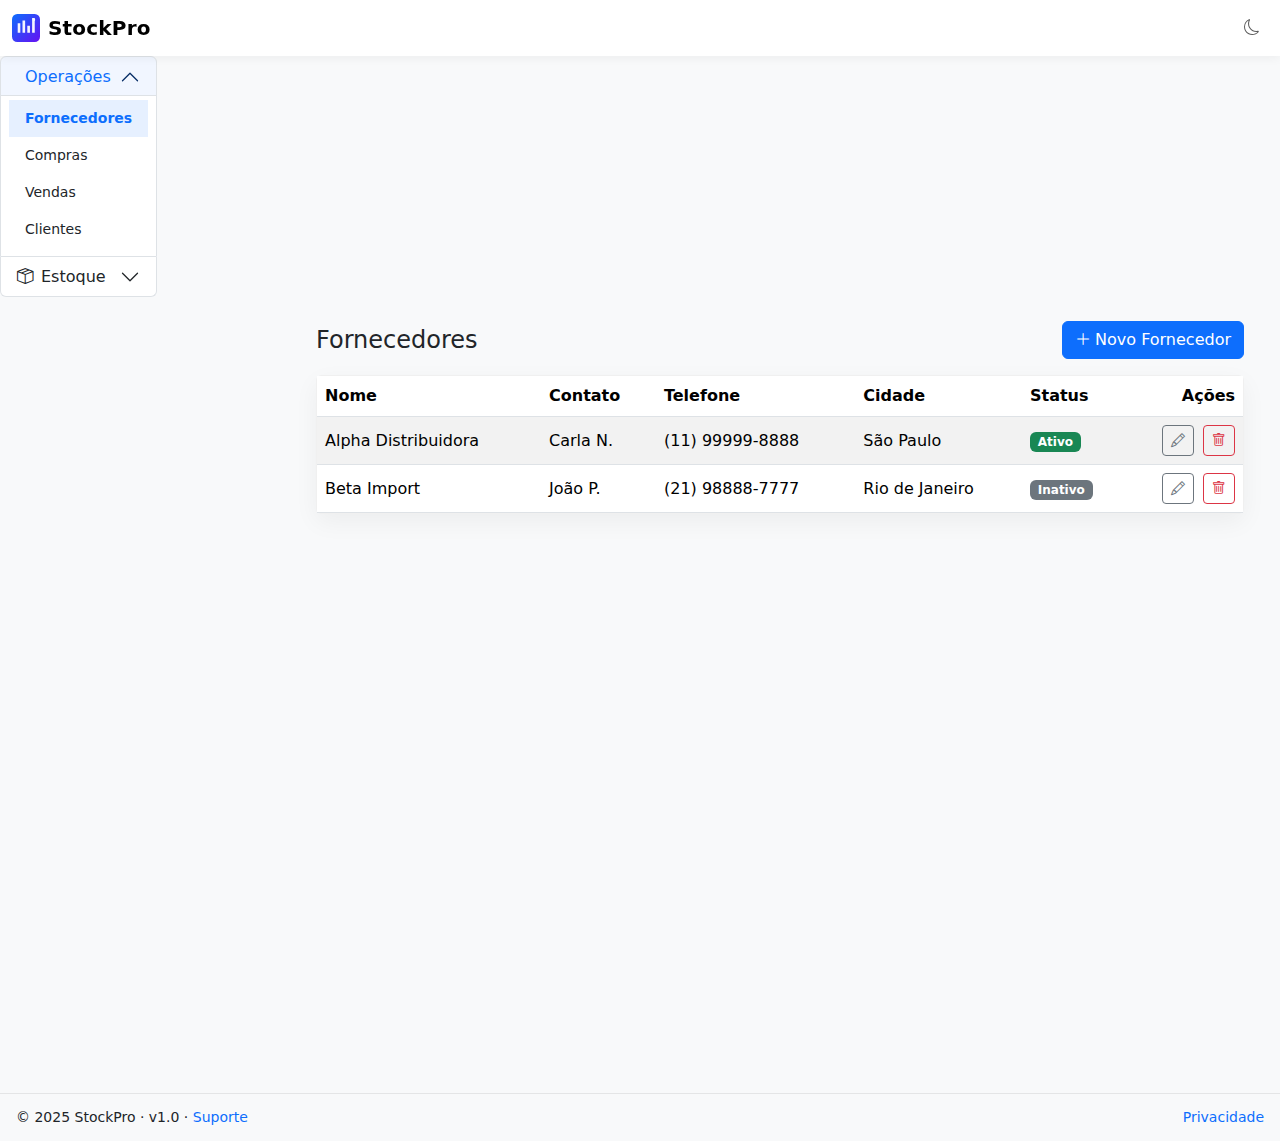
<file: fornecedores.html>
<!doctype html><html lang="pt-br">
<head>
  <meta charset="utf-8"><meta name="viewport" content="width=device-width, initial-scale=1">
  <title>StockPro · Fornecedores</title>
  <link href="https://cdn.jsdelivr.net/npm/bootstrap@5.3.3/dist/css/bootstrap.min.css" rel="stylesheet">
  <link href="https://cdn.jsdelivr.net/npm/bootstrap-icons@1.11.3/font/bootstrap-icons.css" rel="stylesheet">
  <link href="assets/css/app.css" rel="stylesheet">
</head>
<body>
  <nav class="navbar navbar-expand-lg topbar">
    <div class="container-fluid">
      <button class="btn btn-outline-secondary d-lg-none me-2" type="button" data-bs-toggle="offcanvas" data-bs-target="#offcanvasSidebar"><i class="bi bi-list"></i></button>
      <a class="navbar-brand d-flex align-items-center gap-2" href="index.html"><img src="assets/img/logo.svg" class="logo-mini" alt=""><span class="brand">StockPro</span></a>
      <ul class="navbar-nav ms-auto"><li class="nav-item"><button class="btn btn-link nav-link" id="themeToggle"><i class="bi bi-moon"></i></button></li></ul>
    </div>
  </nav>

  <div class="offcanvas offcanvas-start offcanvas-lg sidebar" tabindex="-1" id="offcanvasSidebar">
    <div class="offcanvas-body p-0">
      <div class="accordion" id="sidebarAccordion">
        <div class="accordion-item"><h2 class="accordion-header">
          <button class="accordion-button" data-bs-toggle="collapse" data-bs-target="#opCollapse" aria-expanded="true"><i class="bi bi-arrows-left-right me-2"></i>Operações</button></h2>
          <div id="opCollapse" class="accordion-collapse collapse show"><div class="accordion-body">
            <nav class="nav flex-column small">
              <a class="nav-link active" href="fornecedores.html">Fornecedores</a>
              <a class="nav-link" href="compras.html">Compras</a>
              <a class="nav-link" href="vendas.html">Vendas</a>
              <a class="nav-link" href="clientes.html">Clientes</a>
            </nav>
          </div></div>
        </div>
        <div class="accordion-item"><h2 class="accordion-header">
          <button class="accordion-button collapsed" data-bs-toggle="collapse" data-bs-target="#estqCollapse"><i class="bi bi-box-seam me-2"></i>Estoque</button></h2>
          <div id="estqCollapse" class="accordion-collapse collapse"><div class="accordion-body">
            <nav class="nav flex-column small">
              <a class="nav-link" href="index.html">Dashboard</a>
              <a class="nav-link" href="produtos.html">Produtos</a>
              <a class="nav-link" href="categorias.html">Categorias</a>
              <a class="nav-link" href="movimentacoes.html">Movimentações</a>
              <a class="nav-link" href="inventario.html">Inventário</a>
            </nav>
          </div></div>
        </div>
      </div>
    </div>
  </div>

  <main class="content-wrapper">
    <!-- INCLUDE: PAGE_CONTENT_START -->
    <div class="container-fluid">
      <div class="d-flex justify-content-between align-items-center mb-3">
        <h1 class="h4 mb-0">Fornecedores</h1>
        <button class="btn btn-primary" data-bs-toggle="modal" data-bs-target="#modalFornecedor"><i class="bi bi-plus-lg me-1"></i>Novo Fornecedor</button>
      </div>

      <div class="card card-soft"><div class="card-body p-0">
        <!-- INCLUDE: FORNECEDORES_LIST -->
        <div class="table-responsive">
          <table class="table table-hover table-striped align-middle mb-0">
            <thead><tr><th>Nome</th><th>Contato</th><th>Telefone</th><th>Cidade</th><th>Status</th><th class="text-end">Ações</th></tr></thead>
            <tbody>
              <tr><td>Alpha Distribuidora</td><td>Carla N.</td><td>(11) 99999-8888</td><td>São Paulo</td><td><span class="badge text-bg-success">Ativo</span></td>
                <td class="text-end"><button class="btn btn-sm btn-outline-secondary me-1" data-bs-toggle="modal" data-bs-target="#modalFornecedor"><i class="bi bi-pencil"></i></button>
                <button class="btn btn-sm btn-outline-danger" onclick="showToast('Fornecedor removido','danger')"><i class="bi bi-trash"></i></button></td></tr>
              <tr><td>Beta Import</td><td>João P.</td><td>(21) 98888-7777</td><td>Rio de Janeiro</td><td><span class="badge text-bg-secondary">Inativo</span></td>
                <td class="text-end"><button class="btn btn-sm btn-outline-secondary me-1" data-bs-toggle="modal" data-bs-target="#modalFornecedor"><i class="bi bi-pencil"></i></button>
                <button class="btn btn-sm btn-outline-danger" onclick="showToast('Fornecedor removido','danger')"><i class="bi bi-trash"></i></button></td></tr>
            </tbody>
          </table>
        </div>
      </div></div>
    </div>
    <!-- INCLUDE: PAGE_CONTENT_END -->
  </main>

  <footer class="footer d-flex align-items-center px-3 justify-content-between">
    <small>© 2025 StockPro · v1.0 · <a href="#" class="text-decoration-none">Suporte</a></small>
    <small><a href="#" class="text-decoration-none">Privacidade</a></small>
  </footer>

  <!-- Modal Fornecedor -->
  <div class="modal fade" id="modalFornecedor" tabindex="-1" aria-hidden="true">
    <div class="modal-dialog"><div class="modal-content">
      <div class="modal-header"><h5 class="modal-title">Fornecedor</h5><button class="btn-close" data-bs-dismiss="modal"></button></div>
      <div class="modal-body">
        <form class="row g-3">
          <div class="col-md-8"><label class="form-label">Nome</label><input class="form-control" required></div>
          <div class="col-md-4"><label class="form-label">Status</label><select class="form-select"><option>Ativo</option><option>Inativo</option></select></div>
          <div class="col-md-6"><label class="form-label">Contato</label><input class="form-control"></div>
          <div class="col-md-6"><label class="form-label">Telefone</label><input class="form-control"></div>
          <div class="col-12"><label class="form-label">Cidade</label><input class="form-control"></div>
        </form>
      </div>
      <div class="modal-footer"><button class="btn btn-outline-secondary" data-bs-dismiss="modal">Cancelar</button><button class="btn btn-primary" onclick="showToast('Fornecedor salvo','success')">Salvar</button></div>
    </div></div>
  </div>

  <div id="toastContainer"></div>
  <script src="https://code.jquery.com/jquery-3.7.1.min.js"></script>
  <script src="https://cdn.jsdelivr.net/npm/bootstrap@5.3.3/dist/js/bootstrap.bundle.min.js"></script>
  <script src="assets/js/app.js"></script>
</body></html>
</file>
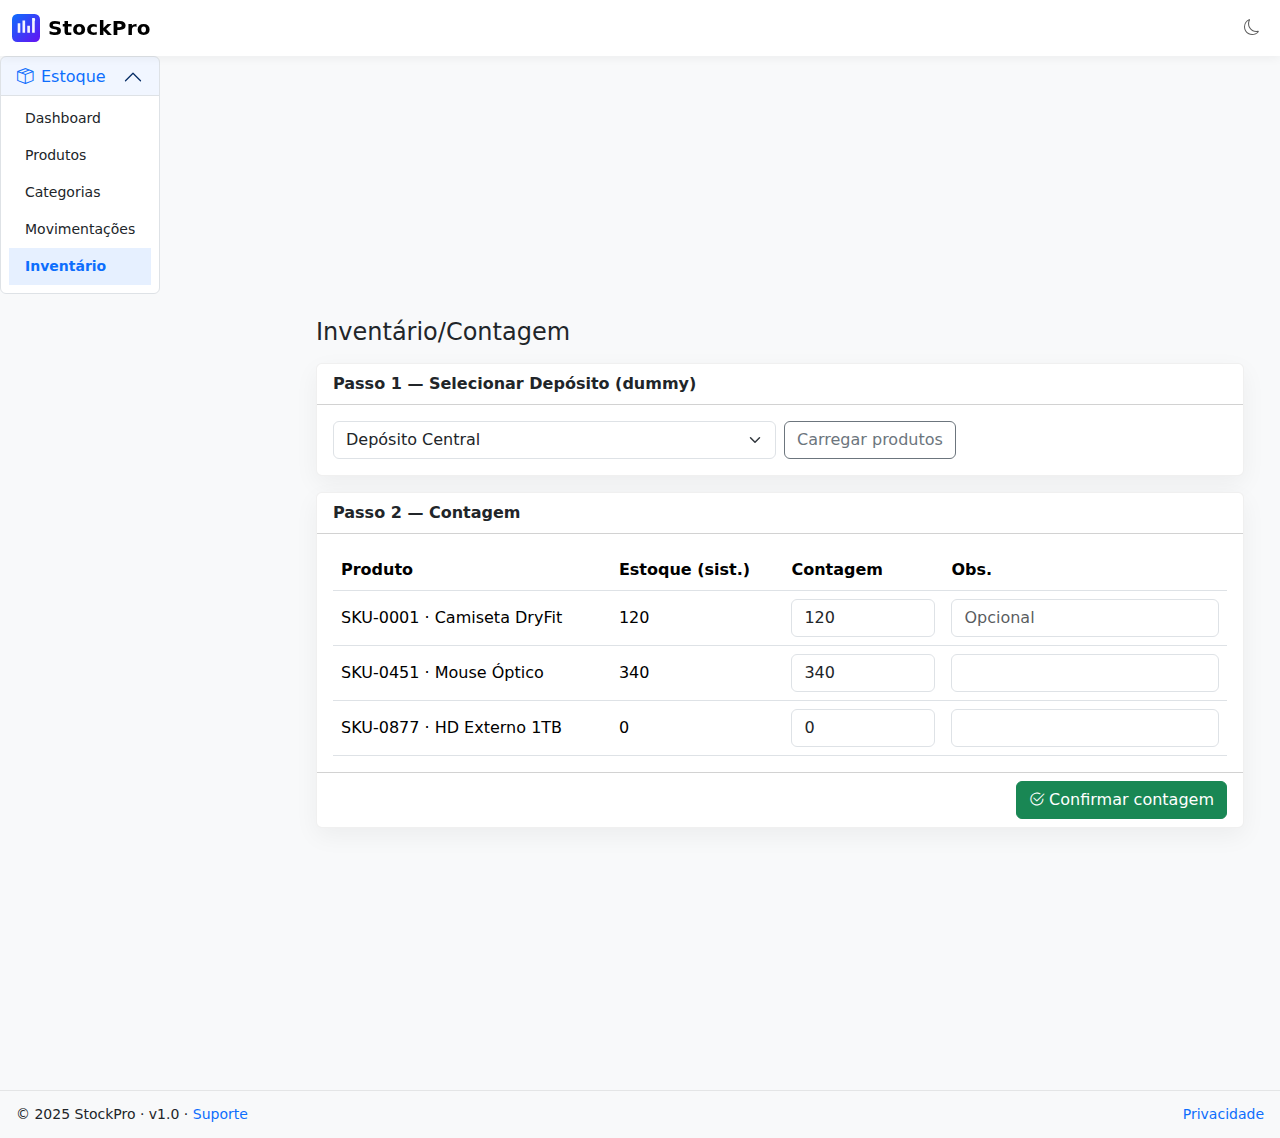
<file: inventario.html>
<!doctype html><html lang="pt-br">
<head>
  <meta charset="utf-8"><meta name="viewport" content="width=device-width, initial-scale=1">
  <title>StockPro · Inventário</title>
  <link href="https://cdn.jsdelivr.net/npm/bootstrap@5.3.3/dist/css/bootstrap.min.css" rel="stylesheet">
  <link href="https://cdn.jsdelivr.net/npm/bootstrap-icons@1.11.3/font/bootstrap-icons.css" rel="stylesheet">
  <link href="assets/css/app.css" rel="stylesheet">
</head>
<body>
  <nav class="navbar navbar-expand-lg topbar">
    <div class="container-fluid">
      <button class="btn btn-outline-secondary d-lg-none me-2" type="button" data-bs-toggle="offcanvas" data-bs-target="#offcanvasSidebar"><i class="bi bi-list"></i></button>
      <a class="navbar-brand d-flex align-items-center gap-2" href="index.html"><img src="assets/img/logo.svg" class="logo-mini" alt=""><span class="brand">StockPro</span></a>
      <ul class="navbar-nav ms-auto"><li class="nav-item"><button class="btn btn-link nav-link" id="themeToggle"><i class="bi bi-moon"></i></button></li></ul>
    </div>
  </nav>

  <div class="offcanvas offcanvas-start offcanvas-lg sidebar" tabindex="-1" id="offcanvasSidebar">
    <div class="offcanvas-body p-0">
      <div class="accordion" id="sidebarAccordion">
        <div class="accordion-item"><h2 class="accordion-header">
          <button class="accordion-button" data-bs-toggle="collapse" data-bs-target="#estqCollapse" aria-expanded="true"><i class="bi bi-box-seam me-2"></i>Estoque</button></h2>
          <div id="estqCollapse" class="accordion-collapse collapse show"><div class="accordion-body">
            <nav class="nav flex-column small">
              <a class="nav-link" href="index.html">Dashboard</a>
              <a class="nav-link" href="produtos.html">Produtos</a>
              <a class="nav-link" href="categorias.html">Categorias</a>
              <a class="nav-link" href="movimentacoes.html">Movimentações</a>
              <a class="nav-link active" href="inventario.html">Inventário</a>
            </nav>
          </div></div>
        </div>
      </div>
    </div>
  </div>

  <main class="content-wrapper">
    <!-- INCLUDE: PAGE_CONTENT_START -->
    <div class="container-fluid">
      <h1 class="h4 mb-3">Inventário/Contagem</h1>

      <div class="card card-soft mb-3">
        <div class="card-header bg-transparent fw-semibold">Passo 1 — Selecionar Depósito (dummy)</div>
        <div class="card-body">
          <!-- INCLUDE: INVENTARIO_WIZARD -->
          <div class="row g-2">
            <div class="col-md-6"><select class="form-select"><option>Depósito Central</option><option>Loja 01</option><option>Loja 02</option></select></div>
            <div class="col-md-6"><button class="btn btn-outline-secondary">Carregar produtos</button></div>
          </div>
        </div>
      </div>

      <div class="card card-soft mb-3">
        <div class="card-header bg-transparent fw-semibold">Passo 2 — Contagem</div>
        <div class="card-body">
          <div class="table-responsive">
            <table class="table table-hover align-middle mb-0">
              <thead><tr><th>Produto</th><th>Estoque (sist.)</th><th>Contagem</th><th>Obs.</th></tr></thead>
              <tbody>
                <tr><td>SKU-0001 · Camiseta DryFit</td><td>120</td><td style="width:160px"><input type="number" class="form-control" value="120"></td><td><input class="form-control" placeholder="Opcional"></td></tr>
                <tr><td>SKU-0451 · Mouse Óptico</td><td>340</td><td><input type="number" class="form-control" value="340"></td><td><input class="form-control"></td></tr>
                <tr><td>SKU-0877 · HD Externo 1TB</td><td>0</td><td><input type="number" class="form-control" value="0"></td><td><input class="form-control"></td></tr>
              </tbody>
            </table>
          </div>
        </div>
        <div class="card-footer bg-transparent text-end">
          <button class="btn btn-success" onclick="showToast('Contagem confirmada','success')"><i class="bi bi-check2-circle me-1"></i>Confirmar contagem</button>
        </div>
      </div>
    </div>
    <!-- INCLUDE: PAGE_CONTENT_END -->
  </main>

  <footer class="footer d-flex align-items-center px-3 justify-content-between">
    <small>© 2025 StockPro · v1.0 · <a href="#" class="text-decoration-none">Suporte</a></small>
    <small><a href="#" class="text-decoration-none">Privacidade</a></small>
  </footer>

  <div id="toastContainer"></div>
  <script src="https://code.jquery.com/jquery-3.7.1.min.js"></script>
  <script src="https://cdn.jsdelivr.net/npm/bootstrap@5.3.3/dist/js/bootstrap.bundle.min.js"></script>
  <script src="assets/js/app.js"></script>
</body></html>
</file>
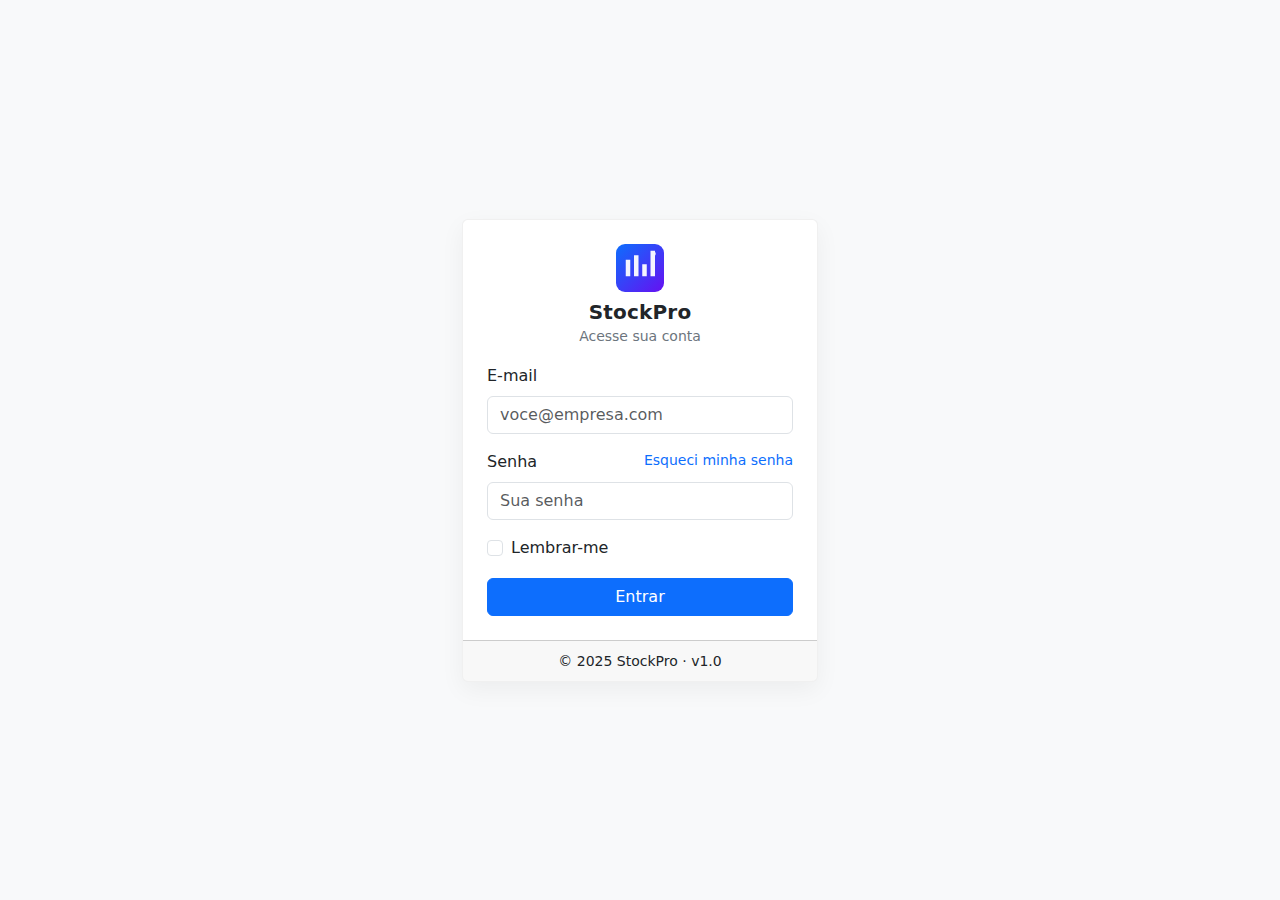
<file: login.html>
<!doctype html><html lang="pt-br">
<head>
  <meta charset="utf-8"><meta name="viewport" content="width=device-width, initial-scale=1">
  <title>StockPro · Login</title>
  <link href="https://cdn.jsdelivr.net/npm/bootstrap@5.3.3/dist/css/bootstrap.min.css" rel="stylesheet">
  <link href="https://cdn.jsdelivr.net/npm/bootstrap-icons@1.11.3/font/bootstrap-icons.css" rel="stylesheet">
  <link href="assets/css/app.css" rel="stylesheet">
  <style>
    .login-bg{min-height:100vh;display:grid;place-items:center;background:var(--sp-bg);}
  </style>
</head>
<body class="login-bg">
  <!-- INCLUDE: PAGE_CONTENT_START -->
  <div class="container">
    <div class="row justify-content-center">
      <div class="col-12 col-sm-10 col-md-6 col-lg-4">
        <div class="card card-soft">
          <div class="card-body p-4">
            <div class="text-center mb-3">
              <img src="assets/img/logo.svg" alt="StockPro" width="48" height="48">
              <h1 class="h5 mt-2 mb-0 brand">StockPro</h1>
              <small class="text-secondary">Acesse sua conta</small>
            </div>
            <form class="row g-3">
              <div class="col-12">
                <label class="form-label">E-mail</label>
                <input type="email" class="form-control" placeholder="voce@empresa.com" required>
              </div>
              <div class="col-12">
                <label class="form-label d-flex justify-content-between">Senha
                  <a href="recuperar.html" class="small text-decoration-none">Esqueci minha senha</a>
                </label>
                <input type="password" class="form-control" placeholder="Sua senha" required>
              </div>
              <div class="col-12">
                <div class="form-check">
                  <input class="form-check-input" type="checkbox" id="lembrar"><label class="form-check-label" for="lembrar">Lembrar-me</label>
                </div>
              </div>
              <div class="col-12 d-grid">
                <a href="index.html" class="btn btn-primary" onclick="showToast('Login simulado','success')">Entrar</a>
              </div>
            </form>
          </div>
          <div class="card-footer text-center">
            <small>© 2025 StockPro · v1.0</small>
          </div>
        </div>
      </div>
    </div>
  </div>
  <!-- INCLUDE: PAGE_CONTENT_END -->

  <div id="toastContainer"></div>
  <script src="https://code.jquery.com/jquery-3.7.1.min.js"></script>
  <script src="https://cdn.jsdelivr.net/npm/bootstrap@5.3.3/dist/js/bootstrap.bundle.min.js"></script>
  <script src="assets/js/app.js"></script>
</body></html>
</file>
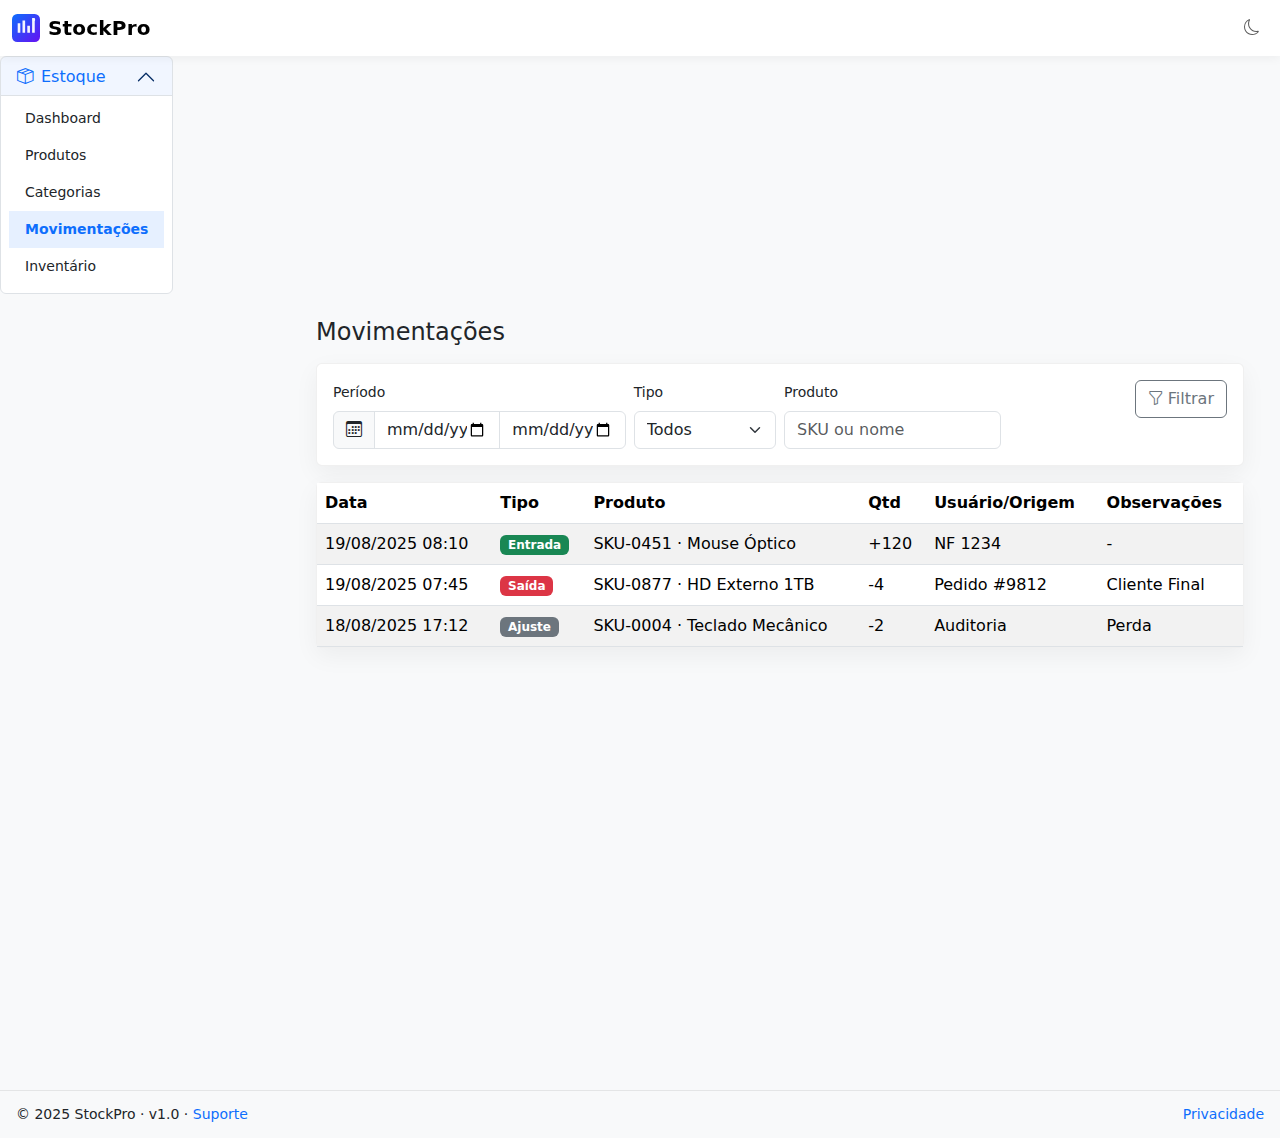
<file: movimentacoes.html>
<!doctype html><html lang="pt-br">
<head>
  <meta charset="utf-8"><meta name="viewport" content="width=device-width, initial-scale=1">
  <title>StockPro · Movimentações</title>
  <link href="https://cdn.jsdelivr.net/npm/bootstrap@5.3.3/dist/css/bootstrap.min.css" rel="stylesheet">
  <link href="https://cdn.jsdelivr.net/npm/bootstrap-icons@1.11.3/font/bootstrap-icons.css" rel="stylesheet">
  <link href="assets/css/app.css" rel="stylesheet">
</head>
<body>
  <nav class="navbar navbar-expand-lg topbar">
    <div class="container-fluid">
      <button class="btn btn-outline-secondary d-lg-none me-2" type="button" data-bs-toggle="offcanvas" data-bs-target="#offcanvasSidebar"><i class="bi bi-list"></i></button>
      <a class="navbar-brand d-flex align-items-center gap-2" href="index.html"><img src="assets/img/logo.svg" class="logo-mini" alt=""><span class="brand">StockPro</span></a>
      <ul class="navbar-nav ms-auto"><li class="nav-item"><button class="btn btn-link nav-link" id="themeToggle"><i class="bi bi-moon"></i></button></li></ul>
    </div>
  </nav>

  <div class="offcanvas offcanvas-start offcanvas-lg sidebar" tabindex="-1" id="offcanvasSidebar">
    <div class="offcanvas-body p-0">
      <div class="accordion" id="sidebarAccordion">
        <div class="accordion-item"><h2 class="accordion-header">
          <button class="accordion-button" data-bs-toggle="collapse" data-bs-target="#estqCollapse" aria-expanded="true"><i class="bi bi-box-seam me-2"></i>Estoque</button></h2>
          <div id="estqCollapse" class="accordion-collapse collapse show"><div class="accordion-body">
            <nav class="nav flex-column small">
              <a class="nav-link" href="index.html">Dashboard</a>
              <a class="nav-link" href="produtos.html">Produtos</a>
              <a class="nav-link" href="categorias.html">Categorias</a>
              <a class="nav-link active" href="movimentacoes.html">Movimentações</a>
              <a class="nav-link" href="inventario.html">Inventário</a>
            </nav>
          </div></div>
        </div>
      </div>
    </div>
  </div>

  <main class="content-wrapper">
    <!-- INCLUDE: PAGE_CONTENT_START -->
    <div class="container-fluid">
      <div class="d-flex justify-content-between align-items-center mb-3">
        <h1 class="h4 mb-0">Movimentações</h1>
        <div></div>
      </div>

      <div class="card card-soft mb-3">
        <div class="card-body">
          <form class="row g-2">
            <div class="col-12 col-md-4">
              <label class="form-label small">Período</label>
              <div class="input-group"><span class="input-group-text"><i class="bi bi-calendar3"></i></span><input type="date" class="form-control"><input type="date" class="form-control"></div>
            </div>
            <div class="col-6 col-md-2">
              <label class="form-label small">Tipo</label>
              <select class="form-select"><option>Todos</option><option>Entrada</option><option>Saída</option><option>Ajuste</option></select>
            </div>
            <div class="col-12 col-md-3">
              <label class="form-label small">Produto</label>
              <input class="form-control" placeholder="SKU ou nome">
            </div>
            <div class="col-12 col-md-3 d-grid d-md-block text-md-end">
              <button type="button" class="btn btn-outline-secondary" onclick="showToast('Filtros aplicados','primary')"><i class="bi bi-funnel me-1"></i>Filtrar</button>
            </div>
          </form>
        </div>
      </div>

      <div class="card card-soft">
        <div class="card-body p-0">
          <!-- INCLUDE: MOVS_LIST -->
          <div class="table-responsive">
            <table class="table table-hover table-striped align-middle mb-0">
              <thead><tr><th>Data</th><th>Tipo</th><th>Produto</th><th>Qtd</th><th>Usuário/Origem</th><th>Observações</th></tr></thead>
              <tbody>
                <tr><td>19/08/2025 08:10</td><td><span class="badge text-bg-success">Entrada</span></td><td>SKU-0451 · Mouse Óptico</td><td>+120</td><td>NF 1234</td><td>-</td></tr>
                <tr><td>19/08/2025 07:45</td><td><span class="badge text-bg-danger">Saída</span></td><td>SKU-0877 · HD Externo 1TB</td><td>-4</td><td>Pedido #9812</td><td>Cliente Final</td></tr>
                <tr><td>18/08/2025 17:12</td><td><span class="badge text-bg-secondary">Ajuste</span></td><td>SKU-0004 · Teclado Mecânico</td><td>-2</td><td>Auditoria</td><td>Perda</td></tr>
              </tbody>
            </table>
          </div>
        </div>
      </div>

    </div>
    <!-- INCLUDE: PAGE_CONTENT_END -->
  </main>

  <footer class="footer d-flex align-items-center px-3 justify-content-between">
    <small>© 2025 StockPro · v1.0 · <a href="#" class="text-decoration-none">Suporte</a></small>
    <small><a href="#" class="text-decoration-none">Privacidade</a></small>
  </footer>

  <div id="toastContainer"></div>
  <script src="https://code.jquery.com/jquery-3.7.1.min.js"></script>
  <script src="https://cdn.jsdelivr.net/npm/bootstrap@5.3.3/dist/js/bootstrap.bundle.min.js"></script>
  <script src="assets/js/app.js"></script>
</body></html>
</file>
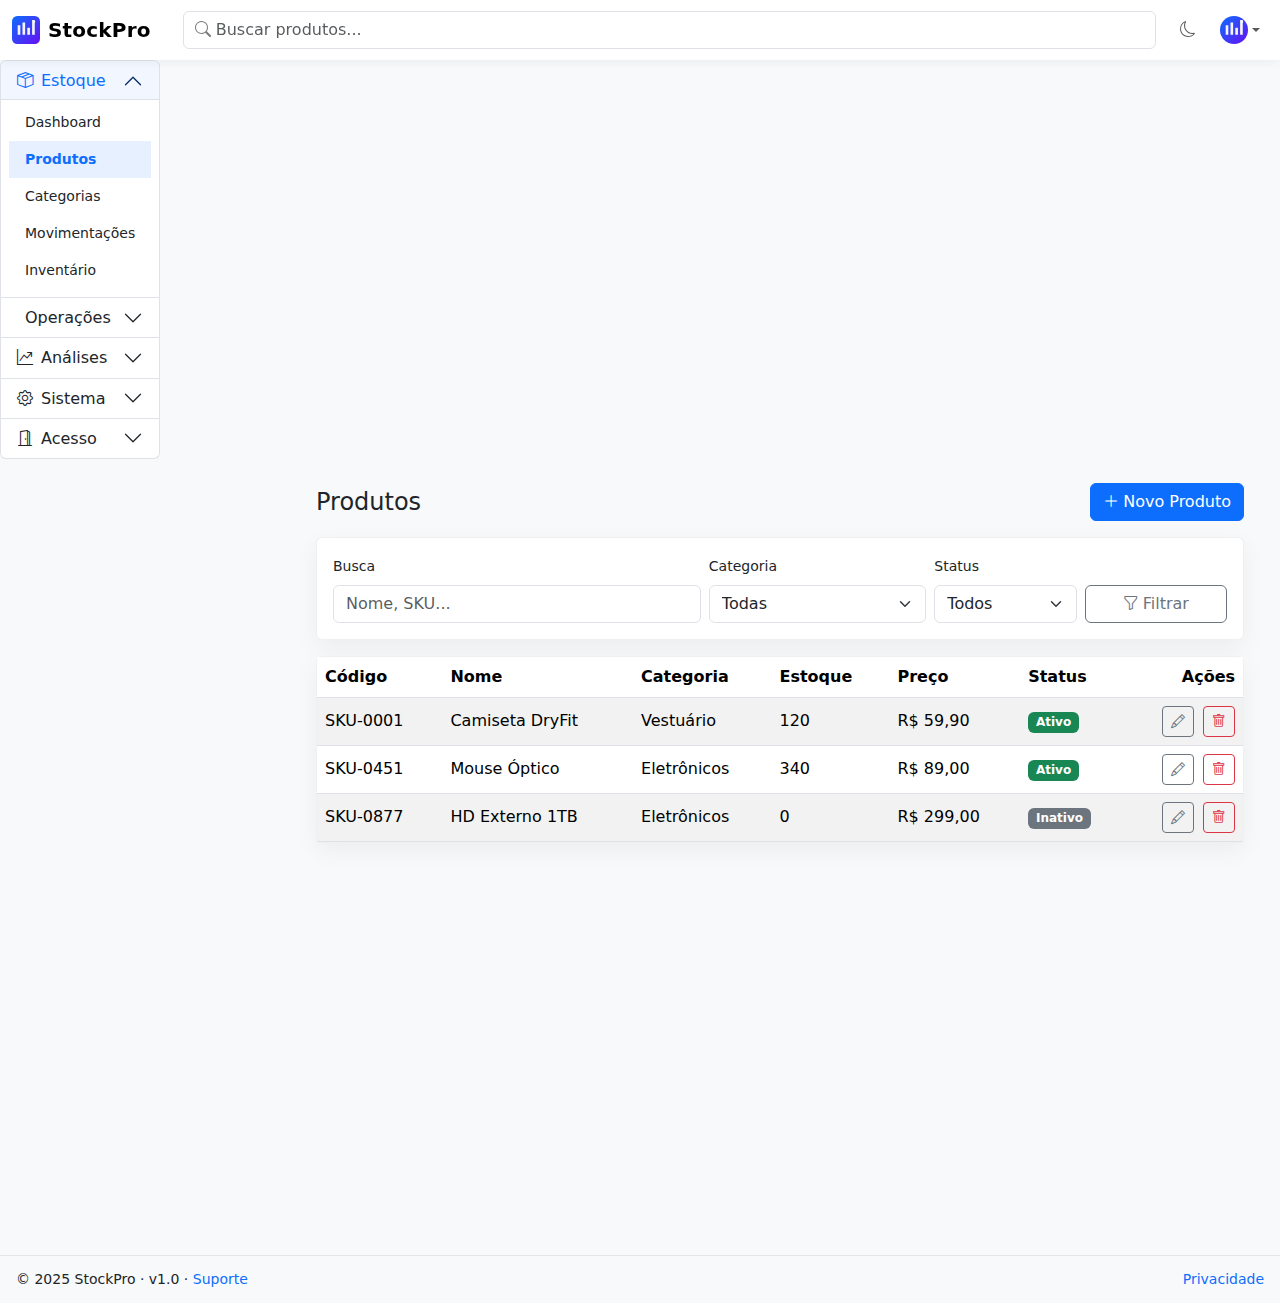
<file: produtos.html>
<!doctype html>
<html lang="pt-br">
<head>
  <meta charset="utf-8"><meta name="viewport" content="width=device-width, initial-scale=1">
  <title>StockPro · Produtos</title>

  <!-- CDNs -->
  <link href="https://cdn.jsdelivr.net/npm/bootstrap@5.3.3/dist/css/bootstrap.min.css" rel="stylesheet">
  <link href="https://cdn.jsdelivr.net/npm/bootstrap-icons@1.11.3/font/bootstrap-icons.css" rel="stylesheet">
  <link href="assets/css/app.css" rel="stylesheet">
</head>
<body>
  <!-- Topbar -->
  <nav class="navbar navbar-expand-lg topbar">
    <div class="container-fluid">
      <button class="btn btn-outline-secondary d-lg-none me-2" type="button" data-bs-toggle="offcanvas" data-bs-target="#offcanvasSidebar" aria-controls="offcanvasSidebar" aria-label="Abrir menu">
        <i class="bi bi-list"></i>
      </button>
      <a class="navbar-brand d-flex align-items-center gap-2" href="index.html">
        <img src="assets/img/logo.svg" class="logo-mini" alt="Logo">
        <span class="brand">StockPro</span>
      </a>
      <div class="position-relative flex-grow-1 mx-3 d-none d-md-block">
        <i class="bi bi-search search-icon"></i>
        <input class="form-control search-input" type="search" placeholder="Buscar produtos..." aria-label="Buscar produtos">
      </div>
      <ul class="navbar-nav ms-auto align-items-center gap-2">
        <li class="nav-item">
          <button class="btn btn-link nav-link" id="themeToggle" aria-pressed="false" title="Tema escuro">
            <i class="bi bi-moon"></i>
          </button>
        </li>
        <li class="nav-item dropdown">
          <a class="nav-link dropdown-toggle d-flex align-items-center" href="#" role="button" data-bs-toggle="dropdown" aria-expanded="false">
            <img src="assets/img/logo.svg" alt="Avatar" class="rounded-circle" style="width:28px;height:28px">
          </a>
          <ul class="dropdown-menu dropdown-menu-end">
            <li><a class="dropdown-item" href="#">Perfil</a></li>
            <li><a class="dropdown-item" href="login.html">Sair</a></li>
          </ul>
        </li>
      </ul>
    </div>
  </nav>

  <!-- Sidebar -->
  <div class="offcanvas offcanvas-start offcanvas-lg sidebar" tabindex="-1" id="offcanvasSidebar">
    <div class="offcanvas-header d-lg-none">
      <h5 class="offcanvas-title">Menu</h5>
      <button type="button" class="btn-close" data-bs-dismiss="offcanvas" aria-label="Fechar"></button>
    </div>
    <div class="offcanvas-body p-0">
      <div class="accordion" id="sidebarAccordion">
        <div class="accordion-item">
          <h2 class="accordion-header" id="estqHeading">
            <button class="accordion-button" type="button" data-bs-toggle="collapse" data-bs-target="#estqCollapse" aria-expanded="true" aria-controls="estqCollapse">
              <i class="bi bi-box-seam me-2"></i> Estoque
            </button>
          </h2>
          <div id="estqCollapse" class="accordion-collapse collapse show" data-bs-parent="#sidebarAccordion">
            <div class="accordion-body">
              <nav class="nav flex-column small">
                <a class="nav-link" href="index.html">Dashboard</a>
                <a class="nav-link active" href="produtos.html">Produtos</a>
                <a class="nav-link" href="categorias.html">Categorias</a>
                <a class="nav-link" href="movimentacoes.html">Movimentações</a>
                <a class="nav-link" href="inventario.html">Inventário</a>
              </nav>
            </div>
          </div>
        </div>
        <div class="accordion-item">
          <h2 class="accordion-header" id="opHeading">
            <button class="accordion-button collapsed" type="button" data-bs-toggle="collapse" data-bs-target="#opCollapse" aria-expanded="false" aria-controls="opCollapse">
              <i class="bi bi-arrows-left-right me-2"></i> Operações
            </button>
          </h2>
          <div id="opCollapse" class="accordion-collapse collapse" data-bs-parent="#sidebarAccordion">
            <div class="accordion-body">
              <nav class="nav flex-column small">
                <a class="nav-link" href="compras.html">Compras</a>
                <a class="nav-link" href="vendas.html">Vendas</a>
                <a class="nav-link" href="fornecedores.html">Fornecedores</a>
                <a class="nav-link" href="clientes.html">Clientes</a>
              </nav>
            </div>
          </div>
        </div>
        <div class="accordion-item">
          <h2 class="accordion-header" id="anHeading">
            <button class="accordion-button collapsed" type="button" data-bs-toggle="collapse" data-bs-target="#anCollapse" aria-expanded="false" aria-controls="anCollapse">
              <i class="bi bi-graph-up-arrow me-2"></i> Análises
            </button>
          </h2>
          <div id="anCollapse" class="accordion-collapse collapse" data-bs-parent="#sidebarAccordion">
            <div class="accordion-body">
              <nav class="nav flex-column small">
                <a class="nav-link" href="relatorios.html">Relatórios</a>
              </nav>
            </div>
          </div>
        </div>
        <div class="accordion-item">
          <h2 class="accordion-header" id="sisHeading">
            <button class="accordion-button collapsed" type="button" data-bs-toggle="collapse" data-bs-target="#sisCollapse" aria-expanded="false" aria-controls="sisCollapse">
              <i class="bi bi-gear me-2"></i> Sistema
            </button>
          </h2>
          <div id="sisCollapse" class="accordion-collapse collapse" data-bs-parent="#sidebarAccordion">
            <div class="accordion-body">
              <nav class="nav flex-column small">
                <a class="nav-link" href="usuarios.html">Usuários</a>
                <a class="nav-link" href="configuracoes.html">Configurações</a>
              </nav>
            </div>
          </div>
        </div>
        <div class="accordion-item">
          <h2 class="accordion-header" id="accHeading">
            <button class="accordion-button collapsed" type="button" data-bs-toggle="collapse" data-bs-target="#accCollapse" aria-expanded="false" aria-controls="accCollapse">
              <i class="bi bi-door-open me-2"></i> Acesso
            </button>
          </h2>
          <div id="accCollapse" class="accordion-collapse collapse" data-bs-parent="#sidebarAccordion">
            <div class="accordion-body">
              <nav class="nav flex-column small">
                <a class="nav-link" href="login.html">Login</a>
              </nav>
            </div>
          </div>
        </div>
      </div>
    </div>
  </div>

  <!-- Conteúdo -->
  <main class="content-wrapper">
    <!-- INCLUDE: PAGE_CONTENT_START -->
    <div class="container-fluid">
      <div class="d-flex justify-content-between align-items-center mb-3">
        <h1 class="h4 mb-0">Produtos</h1>
        <div class="d-flex gap-2">
          <button class="btn btn-primary" data-bs-toggle="modal" data-bs-target="#modalProduto">
            <i class="bi bi-plus-lg me-1"></i>Novo Produto
          </button>
        </div>
      </div>

      <!-- Filtros -->
      <div class="card card-soft mb-3">
        <div class="card-body">
          <form class="row g-2 align-items-end">
            <div class="col-12 col-md-5">
              <label class="form-label small">Busca</label>
              <input type="text" class="form-control" placeholder="Nome, SKU...">
            </div>
            <div class="col-6 col-md-3">
              <label class="form-label small">Categoria</label>
              <select class="form-select">
                <option>Todas</option><option>Vestuário</option><option>Eletrônicos</option><option>Escritório</option>
              </select>
            </div>
            <div class="col-6 col-md-2">
              <label class="form-label small">Status</label>
              <select class="form-select"><option>Todos</option><option>Ativo</option><option>Inativo</option></select>
            </div>
            <div class="col-12 col-md-2 text-md-end">
              <button type="button" class="btn btn-outline-secondary w-100" onclick="showToast('Filtros aplicados','primary')">
                <i class="bi bi-funnel me-1"></i>Filtrar
              </button>
            </div>
          </form>
        </div>
      </div>

      <!-- Tabela -->
      <div class="card card-soft">
        <div class="card-body p-0">
          <!-- INCLUDE: PRODUTOS_LIST -->
          <div class="table-responsive">
            <table class="table table-hover table-striped align-middle mb-0">
              <thead>
                <tr>
                  <th>Código</th><th>Nome</th><th>Categoria</th><th>Estoque</th><th>Preço</th><th>Status</th><th class="text-end">Ações</th>
                </tr>
              </thead>
              <tbody>
                <tr>
                  <td>SKU-0001</td><td>Camiseta DryFit</td><td>Vestuário</td><td>120</td><td>R$ 59,90</td>
                  <td><span class="badge text-bg-success">Ativo</span></td>
                  <td class="text-end">
                    <button class="btn btn-sm btn-outline-secondary me-1" data-bs-toggle="modal" data-bs-target="#modalProdutoEdit"><i class="bi bi-pencil"></i></button>
                    <button class="btn btn-sm btn-outline-danger" onclick="showToast('Produto removido','danger')"><i class="bi bi-trash"></i></button>
                  </td>
                </tr>
                <tr>
                  <td>SKU-0451</td><td>Mouse Óptico</td><td>Eletrônicos</td><td>340</td><td>R$ 89,00</td>
                  <td><span class="badge text-bg-success">Ativo</span></td>
                  <td class="text-end">
                    <button class="btn btn-sm btn-outline-secondary me-1" data-bs-toggle="modal" data-bs-target="#modalProdutoEdit"><i class="bi bi-pencil"></i></button>
                    <button class="btn btn-sm btn-outline-danger" onclick="showToast('Produto removido','danger')"><i class="bi bi-trash"></i></button>
                  </td>
                </tr>
                <tr>
                  <td>SKU-0877</td><td>HD Externo 1TB</td><td>Eletrônicos</td><td>0</td><td>R$ 299,00</td>
                  <td><span class="badge text-bg-secondary">Inativo</span></td>
                  <td class="text-end">
                    <button class="btn btn-sm btn-outline-secondary me-1" data-bs-toggle="modal" data-bs-target="#modalProdutoEdit"><i class="bi bi-pencil"></i></button>
                    <button class="btn btn-sm btn-outline-danger" onclick="showToast('Produto removido','danger')"><i class="bi bi-trash"></i></button>
                  </td>
                </tr>
              </tbody>
            </table>
          </div>
        </div>
      </div>

    </div>
    <!-- INCLUDE: PAGE_CONTENT_END -->
  </main>

  <!-- Footer -->
  <footer class="footer d-flex align-items-center px-3 justify-content-between">
    <small>© 2025 StockPro · v1.0 · <a href="#" class="text-decoration-none">Suporte</a></small>
    <small><a href="#" class="text-decoration-none">Privacidade</a></small>
  </footer>

  <!-- Modals -->
  <div class="modal fade" id="modalProduto" tabindex="-1" aria-hidden="true">
    <div class="modal-dialog modal-lg modal-dialog-scrollable">
      <div class="modal-content">
        <div class="modal-header">
          <h5 class="modal-title">Novo Produto</h5>
          <button type="button" class="btn-close" data-bs-dismiss="modal" aria-label="Fechar"></button>
        </div>
        <div class="modal-body">
          <form id="formNovoProduto" class="row g-3">
            <div class="col-md-4"><label class="form-label">Código</label><input class="form-control" required></div>
            <div class="col-md-8"><label class="form-label">Nome</label><input class="form-control" required></div>
            <div class="col-md-6"><label class="form-label">Categoria</label>
              <select class="form-select" required><option value="">Selecione</option><option>Vestuário</option><option>Eletrônicos</option></select>
            </div>
            <div class="col-md-3"><label class="form-label">Estoque</label><input type="number" class="form-control" min="0" value="0" required></div>
            <div class="col-md-3"><label class="form-label">Preço</label><input type="text" class="form-control" placeholder="R$ 0,00" required></div>
            <div class="col-12"><label class="form-label">Descrição</label><textarea class="form-control" rows="3"></textarea></div>
            <div class="col-12"><div class="form-check form-switch"><input class="form-check-input" type="checkbox" id="pAtivo" checked><label class="form-check-label" for="pAtivo">Ativo</label></div></div>
          </form>
        </div>
        <div class="modal-footer">
          <button type="button" class="btn btn-outline-secondary" data-bs-dismiss="modal">Cancelar</button>
          <button type="button" class="btn btn-primary" onclick="showToast('Produto salvo','success')">Salvar</button>
        </div>
      </div>
    </div>
  </div>

  <div class="modal fade" id="modalProdutoEdit" tabindex="-1" aria-hidden="true">
    <div class="modal-dialog modal-lg modal-dialog-scrollable">
      <div class="modal-content">
        <div class="modal-header"><h5 class="modal-title">Editar Produto</h5>
          <button type="button" class="btn-close" data-bs-dismiss="modal" aria-label="Fechar"></button>
        </div>
        <div class="modal-body">
          <!-- Mesmo formulário do novo produto (placeholders) -->
          <form class="row g-3">
            <div class="col-md-4"><label class="form-label">Código</label><input class="form-control" value="SKU-0001"></div>
            <div class="col-md-8"><label class="form-label">Nome</label><input class="form-control" value="Camiseta DryFit"></div>
            <div class="col-md-6"><label class="form-label">Categoria</label>
              <select class="form-select"><option>Vestuário</option><option>Eletrônicos</option></select>
            </div>
            <div class="col-md-3"><label class="form-label">Estoque</label><input type="number" class="form-control" value="120"></div>
            <div class="col-md-3"><label class="form-label">Preço</label><input type="text" class="form-control" value="R$ 59,90"></div>
            <div class="col-12"><label class="form-label">Descrição</label><textarea class="form-control" rows="3">Tecido respirável.</textarea></div>
            <div class="col-12"><div class="form-check form-switch"><input class="form-check-input" type="checkbox" id="pAtivo2" checked><label class="form-check-label" for="pAtivo2">Ativo</label></div></div>
          </form>
        </div>
        <div class="modal-footer">
          <button type="button" class="btn btn-outline-secondary" data-bs-dismiss="modal">Fechar</button>
          <button type="button" class="btn btn-primary" onclick="showToast('Alterações salvas','success')">Salvar</button>
        </div>
      </div>
    </div>
  </div>

  <!-- Toast container -->
  <div id="toastContainer" aria-live="polite" aria-atomic="true"></div>

  <!-- Scripts -->
  <script src="https://code.jquery.com/jquery-3.7.1.min.js"></script>
  <script src="https://cdn.jsdelivr.net/npm/bootstrap@5.3.3/dist/js/bootstrap.bundle.min.js"></script>
  <script src="assets/js/app.js"></script>
</body>
</html>
</file>
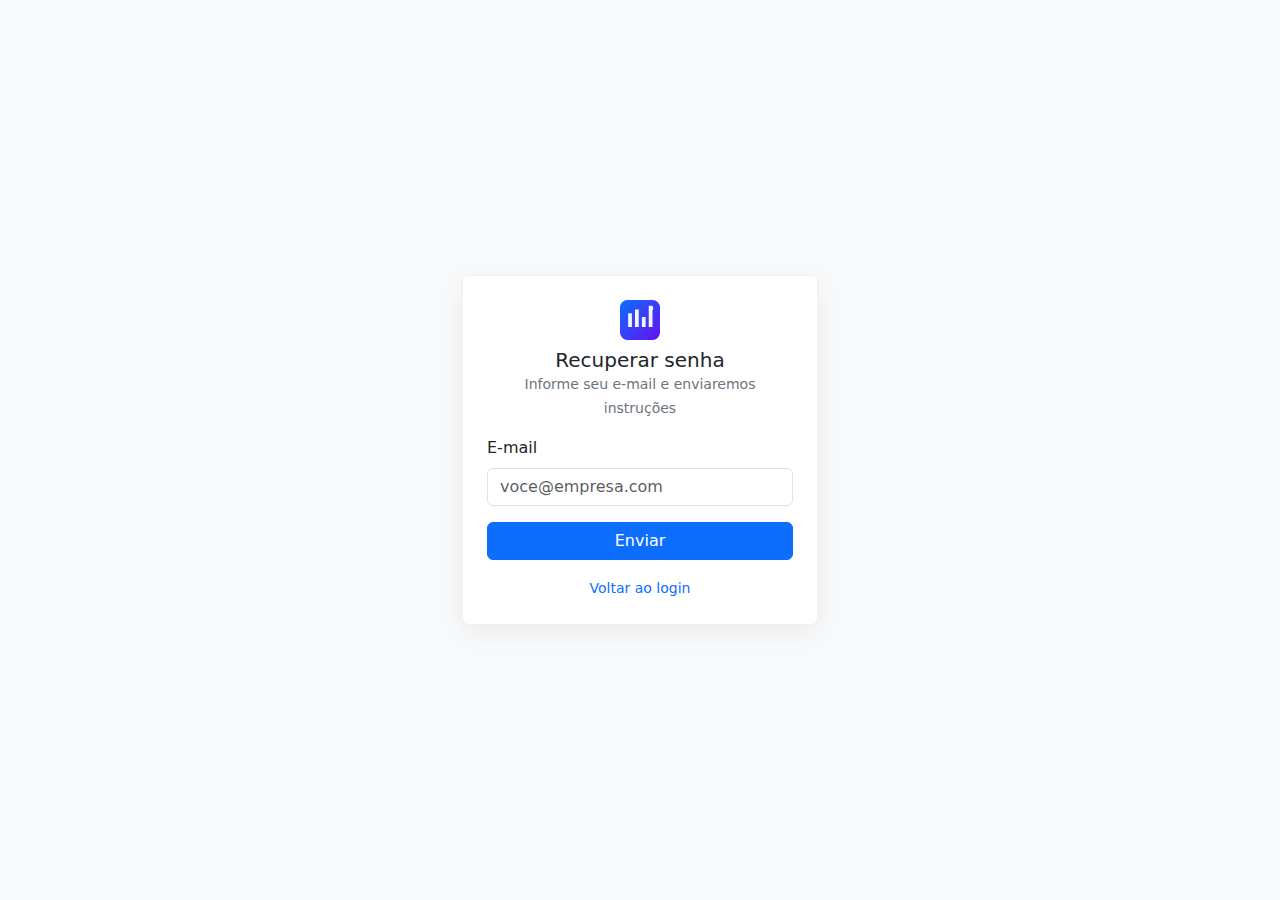
<file: recuperar.html>
<!doctype html><html lang="pt-br">
<head>
  <meta charset="utf-8"><meta name="viewport" content="width=device-width, initial-scale=1">
  <title>StockPro · Recuperar senha</title>
  <link href="https://cdn.jsdelivr.net/npm/bootstrap@5.3.3/dist/css/bootstrap.min.css" rel="stylesheet">
  <link href="https://cdn.jsdelivr.net/npm/bootstrap-icons@1.11.3/font/bootstrap-icons.css" rel="stylesheet">
  <link href="assets/css/app.css" rel="stylesheet">
  <style>.login-bg{min-height:100vh;display:grid;place-items:center;background:var(--sp-bg);}</style>
</head>
<body class="login-bg">
  <!-- INCLUDE: PAGE_CONTENT_START -->
  <div class="container">
    <div class="row justify-content-center">
      <div class="col-12 col-sm-10 col-md-6 col-lg-4">
        <div class="card card-soft">
          <div class="card-body p-4">
            <div class="text-center mb-3">
              <img src="assets/img/logo.svg" alt="StockPro" width="40" height="40">
              <h1 class="h5 mt-2 mb-0">Recuperar senha</h1>
              <small class="text-secondary">Informe seu e-mail e enviaremos instruções</small>
            </div>
            <form class="row g-3">
              <div class="col-12">
                <label class="form-label">E-mail</label>
                <input type="email" class="form-control" placeholder="voce@empresa.com" required>
              </div>
              <div class="col-12 d-grid">
                <a href="login.html" class="btn btn-primary" onclick="showToast('Se existir, enviaremos um e-mail','info')">Enviar</a>
              </div>
              <div class="col-12 text-center">
                <a href="login.html" class="small text-decoration-none">Voltar ao login</a>
              </div>
            </form>
          </div>
        </div>
      </div>
    </div>
  </div>
  <!-- INCLUDE: PAGE_CONTENT_END -->

  <div id="toastContainer"></div>
  <script src="https://code.jquery.com/jquery-3.7.1.min.js"></script>
  <script src="https://cdn.jsdelivr.net/npm/bootstrap@5.3.3/dist/js/bootstrap.bundle.min.js"></script>
  <script src="assets/js/app.js"></script>
</body></html>
</file>
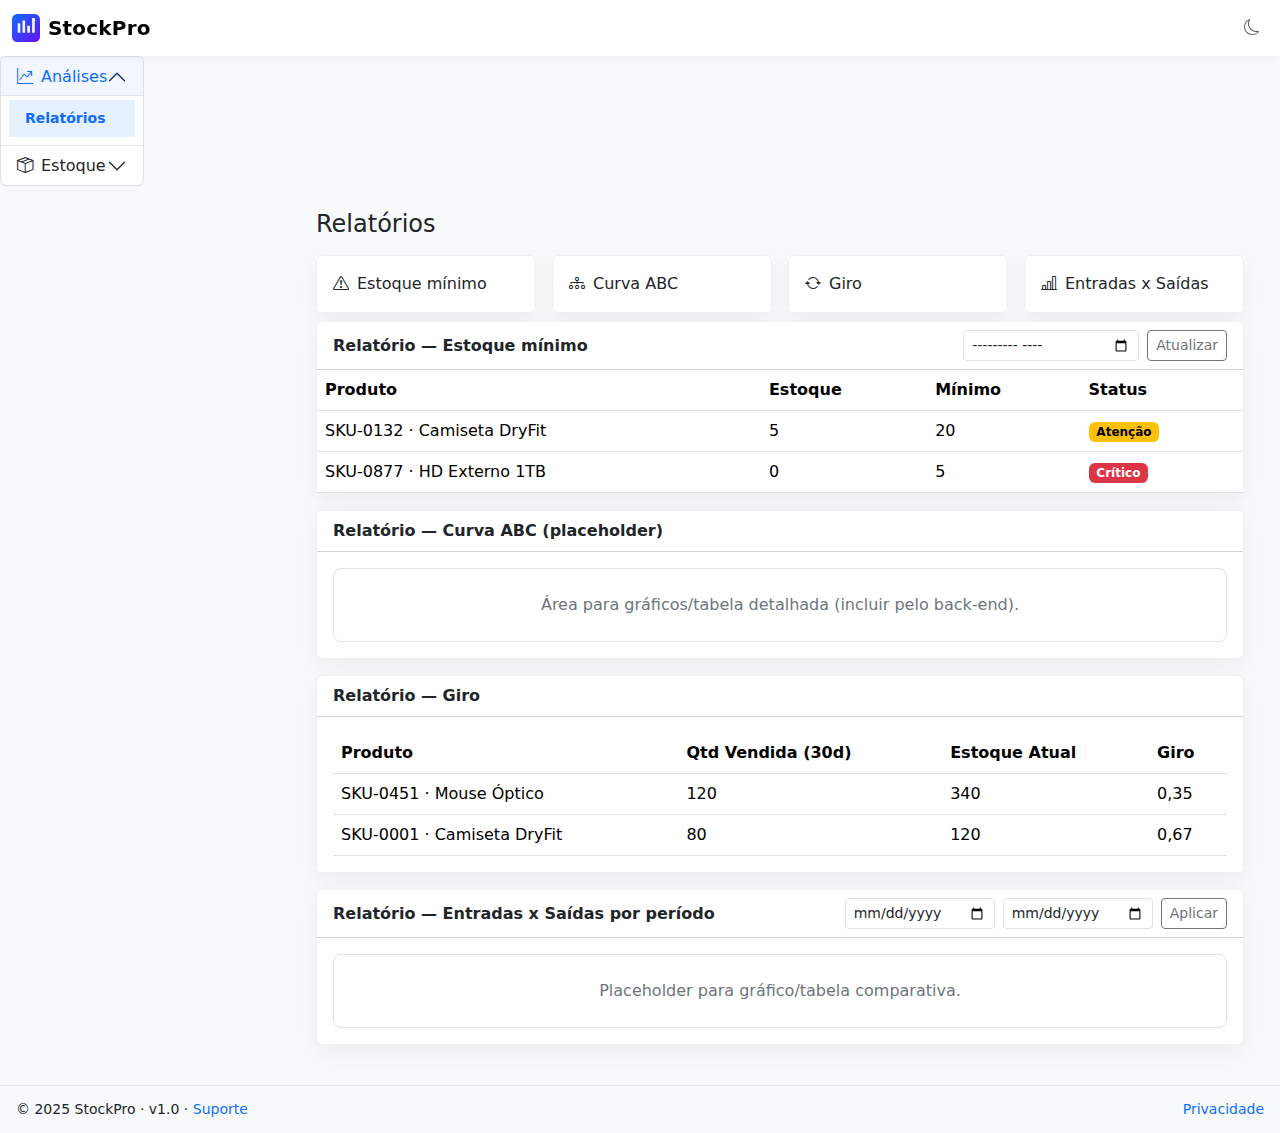
<file: relatorios.html>
<!doctype html><html lang="pt-br">
<head>
  <meta charset="utf-8"><meta name="viewport" content="width=device-width, initial-scale=1">
  <title>StockPro · Relatórios</title>
  <link href="https://cdn.jsdelivr.net/npm/bootstrap@5.3.3/dist/css/bootstrap.min.css" rel="stylesheet">
  <link href="https://cdn.jsdelivr.net/npm/bootstrap-icons@1.11.3/font/bootstrap-icons.css" rel="stylesheet">
  <link href="assets/css/app.css" rel="stylesheet">
</head>
<body>
  <nav class="navbar navbar-expand-lg topbar">
    <div class="container-fluid">
      <button class="btn btn-outline-secondary d-lg-none me-2" type="button" data-bs-toggle="offcanvas" data-bs-target="#offcanvasSidebar"><i class="bi bi-list"></i></button>
      <a class="navbar-brand d-flex align-items-center gap-2" href="index.html"><img src="assets/img/logo.svg" class="logo-mini" alt=""><span class="brand">StockPro</span></a>
      <ul class="navbar-nav ms-auto"><li class="nav-item"><button class="btn btn-link nav-link" id="themeToggle"><i class="bi bi-moon"></i></button></li></ul>
    </div>
  </nav>

  <div class="offcanvas offcanvas-start offcanvas-lg sidebar" tabindex="-1" id="offcanvasSidebar">
    <div class="offcanvas-body p-0">
      <div class="accordion" id="sidebarAccordion">
        <div class="accordion-item"><h2 class="accordion-header"><button class="accordion-button" data-bs-toggle="collapse" data-bs-target="#anCollapse" aria-expanded="true"><i class="bi bi-graph-up-arrow me-2"></i>Análises</button></h2>
          <div id="anCollapse" class="accordion-collapse collapse show"><div class="accordion-body">
            <nav class="nav flex-column small"><a class="nav-link active" href="relatorios.html">Relatórios</a></nav>
          </div></div>
        </div>
        <div class="accordion-item"><h2 class="accordion-header"><button class="accordion-button collapsed" data-bs-toggle="collapse" data-bs-target="#estqCollapse"><i class="bi bi-box-seam me-2"></i>Estoque</button></h2>
          <div id="estqCollapse" class="accordion-collapse collapse"><div class="accordion-body">
            <nav class="nav flex-column small">
              <a class="nav-link" href="index.html">Dashboard</a>
              <a class="nav-link" href="produtos.html">Produtos</a>
              <a class="nav-link" href="categorias.html">Categorias</a>
              <a class="nav-link" href="movimentacoes.html">Movimentações</a>
              <a class="nav-link" href="inventario.html">Inventário</a>
            </nav>
          </div></div>
        </div>
      </div>
    </div>
  </div>

  <main class="content-wrapper">
    <!-- INCLUDE: PAGE_CONTENT_START -->
    <div class="container-fluid">
      <h1 class="h4 mb-3">Relatórios</h1>

      <div class="row g-3 mb-2">
        <div class="col-12 col-md-3"><a class="card card-soft text-decoration-none" href="#r-minimo"><div class="card-body"><i class="bi bi-exclamation-triangle me-2"></i>Estoque mínimo</div></a></div>
        <div class="col-12 col-md-3"><a class="card card-soft text-decoration-none" href="#r-abc"><div class="card-body"><i class="bi bi-diagram-3 me-2"></i>Curva ABC</div></a></div>
        <div class="col-12 col-md-3"><a class="card card-soft text-decoration-none" href="#r-giro"><div class="card-body"><i class="bi bi-arrow-repeat me-2"></i>Giro</div></a></div>
        <div class="col-12 col-md-3"><a class="card card-soft text-decoration-none" href="#r-es"><div class="card-body"><i class="bi bi-bar-chart-line me-2"></i>Entradas x Saídas</div></a></div>
      </div>

      <!-- Estoque mínimo -->
      <section id="r-minimo" class="card card-soft mb-3">
        <div class="card-header bg-transparent d-flex align-items-center justify-content-between">
          <strong>Relatório — Estoque mínimo</strong>
          <div class="d-flex gap-2">
            <input type="month" class="form-control form-control-sm">
            <button class="btn btn-sm btn-outline-secondary" onclick="showToast('Relatório atualizado','primary')">Atualizar</button>
          </div>
        </div>
        <div class="card-body p-0">
          <!-- INCLUDE: RELATORIOS -->
          <div class="table-responsive">
            <table class="table table-hover align-middle mb-0">
              <thead><tr><th>Produto</th><th>Estoque</th><th>Mínimo</th><th>Status</th></tr></thead>
              <tbody>
                <tr><td>SKU-0132 · Camiseta DryFit</td><td>5</td><td>20</td><td><span class="badge text-bg-warning">Atenção</span></td></tr>
                <tr><td>SKU-0877 · HD Externo 1TB</td><td>0</td><td>5</td><td><span class="badge text-bg-danger">Crítico</span></td></tr>
              </tbody>
            </table>
          </div>
        </div>
      </section>

      <!-- Curva ABC -->
      <section id="r-abc" class="card card-soft mb-3">
        <div class="card-header bg-transparent"><strong>Relatório — Curva ABC (placeholder)</strong></div>
        <div class="card-body">
          <div class="border rounded-3 p-4 text-secondary text-center">Área para gráficos/tabela detalhada (incluir pelo back-end).</div>
        </div>
      </section>

      <!-- Giro -->
      <section id="r-giro" class="card card-soft mb-3">
        <div class="card-header bg-transparent"><strong>Relatório — Giro</strong></div>
        <div class="card-body">
          <div class="table-responsive">
            <table class="table align-middle mb-0">
              <thead><tr><th>Produto</th><th>Qtd Vendida (30d)</th><th>Estoque Atual</th><th>Giro</th></tr></thead>
              <tbody>
                <tr><td>SKU-0451 · Mouse Óptico</td><td>120</td><td>340</td><td>0,35</td></tr>
                <tr><td>SKU-0001 · Camiseta DryFit</td><td>80</td><td>120</td><td>0,67</td></tr>
              </tbody>
            </table>
          </div>
        </div>
      </section>

      <!-- Entradas x Saídas -->
      <section id="r-es" class="card card-soft mb-3">
        <div class="card-header bg-transparent d-flex align-items-center justify-content-between">
          <strong>Relatório — Entradas x Saídas por período</strong>
          <div class="row g-2 align-items-center">
            <div class="col-auto"><input type="date" class="form-control form-control-sm"></div>
            <div class="col-auto"><input type="date" class="form-control form-control-sm"></div>
            <div class="col-auto"><button class="btn btn-sm btn-outline-secondary" onclick="showToast('Relatório atualizado','primary')">Aplicar</button></div>
          </div>
        </div>
        <div class="card-body">
          <div class="border rounded-3 p-4 text-secondary text-center">Placeholder para gráfico/tabela comparativa.</div>
        </div>
      </section>
    </div>
    <!-- INCLUDE: PAGE_CONTENT_END -->
  </main>

  <footer class="footer d-flex align-items-center px-3 justify-content-between">
    <small>© 2025 StockPro · v1.0 · <a href="#" class="text-decoration-none">Suporte</a></small>
    <small><a href="#" class="text-decoration-none">Privacidade</a></small>
  </footer>

  <div id="toastContainer"></div>
  <script src="https://code.jquery.com/jquery-3.7.1.min.js"></script>
  <script src="https://cdn.jsdelivr.net/npm/bootstrap@5.3.3/dist/js/bootstrap.bundle.min.js"></script>
  <script src="assets/js/app.js"></script>
</body></html>
</file>
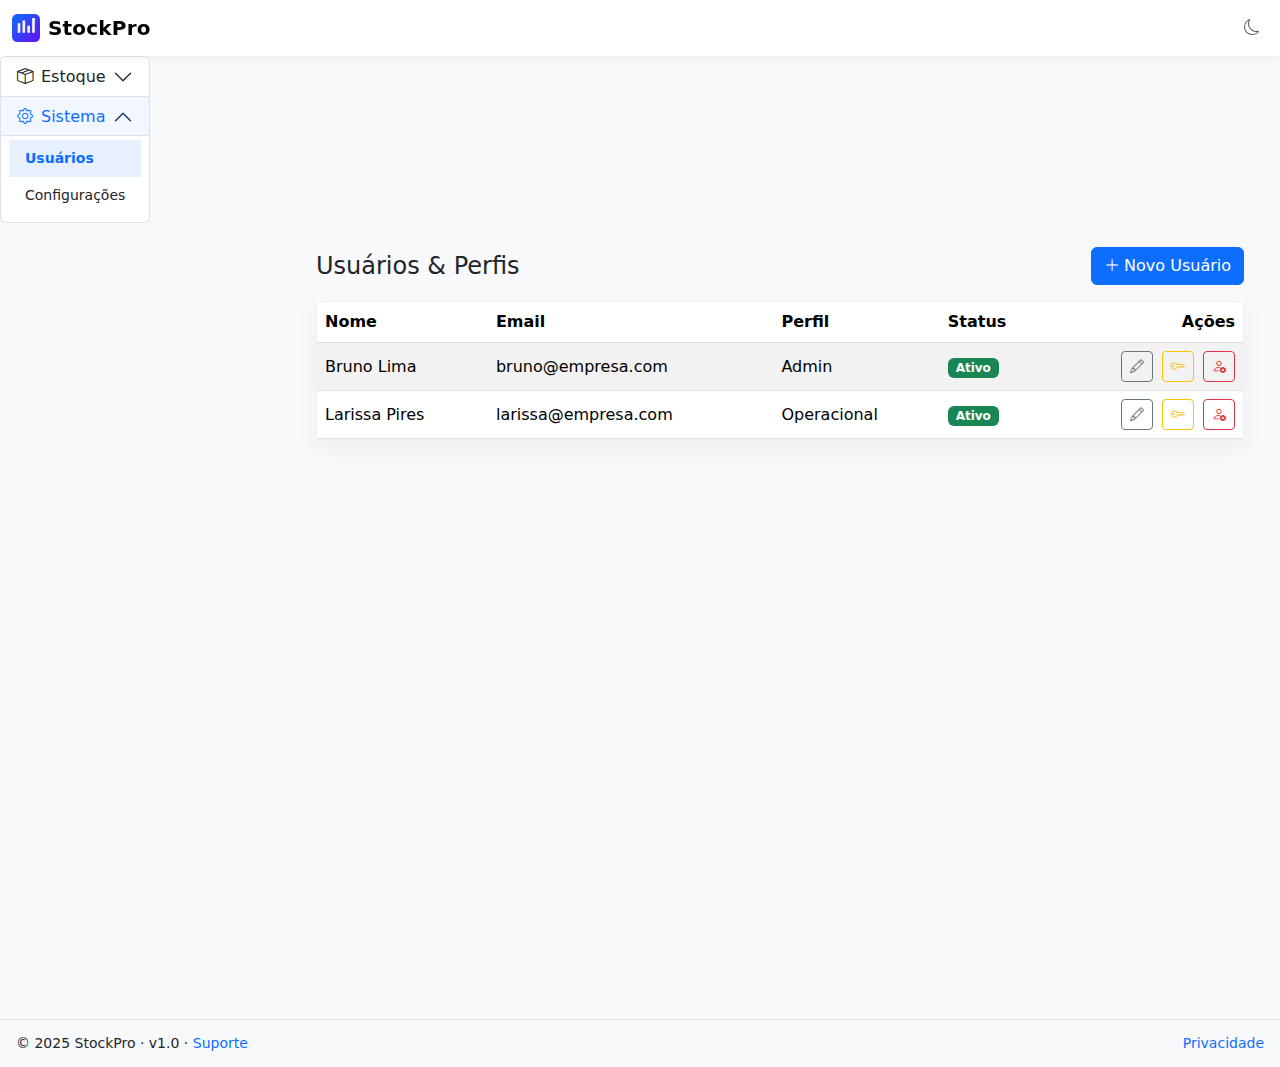
<file: usuarios.html>
<!doctype html><html lang="pt-br">
<head>
  <meta charset="utf-8"><meta name="viewport" content="width=device-width, initial-scale=1">
  <title>StockPro · Usuários</title>
  <link href="https://cdn.jsdelivr.net/npm/bootstrap@5.3.3/dist/css/bootstrap.min.css" rel="stylesheet">
  <link href="https://cdn.jsdelivr.net/npm/bootstrap-icons@1.11.3/font/bootstrap-icons.css" rel="stylesheet">
  <link href="assets/css/app.css" rel="stylesheet">
</head>
<body>
  <!-- Topbar -->
  <nav class="navbar navbar-expand-lg topbar">
    <div class="container-fluid">
      <button class="btn btn-outline-secondary d-lg-none me-2" type="button" data-bs-toggle="offcanvas" data-bs-target="#offcanvasSidebar"><i class="bi bi-list"></i></button>
      <a class="navbar-brand d-flex align-items-center gap-2" href="index.html"><img src="assets/img/logo.svg" class="logo-mini" alt=""><span class="brand">StockPro</span></a>
      <ul class="navbar-nav ms-auto"><li class="nav-item"><button class="btn btn-link nav-link" id="themeToggle"><i class="bi bi-moon"></i></button></li></ul>
    </div>
  </nav>

  <!-- Sidebar -->
  <div class="offcanvas offcanvas-start offcanvas-lg sidebar" tabindex="-1" id="offcanvasSidebar">
    <div class="offcanvas-body p-0">
      <div class="accordion" id="sidebarAccordion">
        <div class="accordion-item">
          <h2 class="accordion-header"><button class="accordion-button collapsed" data-bs-toggle="collapse" data-bs-target="#estqCollapse"><i class="bi bi-box-seam me-2"></i>Estoque</button></h2>
          <div id="estqCollapse" class="accordion-collapse collapse"><div class="accordion-body">
            <nav class="nav flex-column small">
              <a class="nav-link" href="index.html">Dashboard</a>
              <a class="nav-link" href="produtos.html">Produtos</a>
              <a class="nav-link" href="categorias.html">Categorias</a>
              <a class="nav-link" href="movimentacoes.html">Movimentações</a>
              <a class="nav-link" href="inventario.html">Inventário</a>
            </nav>
          </div></div>
        </div>
        <div class="accordion-item">
          <h2 class="accordion-header"><button class="accordion-button" data-bs-toggle="collapse" data-bs-target="#sisCollapse" aria-expanded="true"><i class="bi bi-gear me-2"></i>Sistema</button></h2>
          <div id="sisCollapse" class="accordion-collapse collapse show"><div class="accordion-body">
            <nav class="nav flex-column small">
              <a class="nav-link active" href="usuarios.html">Usuários</a>
              <a class="nav-link" href="configuracoes.html">Configurações</a>
            </nav>
          </div></div>
        </div>
      </div>
    </div>
  </div>

  <main class="content-wrapper">
    <!-- INCLUDE: PAGE_CONTENT_START -->
    <div class="container-fluid">
      <div class="d-flex justify-content-between align-items-center mb-3">
        <h1 class="h4 mb-0">Usuários & Perfis</h1>
        <button class="btn btn-primary" data-bs-toggle="modal" data-bs-target="#modalUsuario"><i class="bi bi-plus-lg me-1"></i>Novo Usuário</button>
      </div>

      <div class="card card-soft">
        <div class="card-body p-0">
          <!-- INCLUDE: USERS_LIST -->
          <div class="table-responsive">
            <table class="table table-hover table-striped align-middle mb-0">
              <thead><tr><th>Nome</th><th>Email</th><th>Perfil</th><th>Status</th><th class="text-end">Ações</th></tr></thead>
              <tbody>
                <tr><td>Bruno Lima</td><td>bruno@empresa.com</td><td>Admin</td><td><span class="badge text-bg-success">Ativo</span></td>
                  <td class="text-end">
                    <button class="btn btn-sm btn-outline-secondary me-1" data-bs-toggle="modal" data-bs-target="#modalUsuario"><i class="bi bi-pencil"></i></button>
                    <button class="btn btn-sm btn-outline-warning me-1" onclick="showToast('Senha redefinida','warning')"><i class="bi bi-key"></i></button>
                    <button class="btn btn-sm btn-outline-danger" onclick="showToast('Usuário desativado','danger')"><i class="bi bi-person-x"></i></button>
                  </td></tr>
                <tr><td>Larissa Pires</td><td>larissa@empresa.com</td><td>Operacional</td><td><span class="badge text-bg-success">Ativo</span></td>
                  <td class="text-end">
                    <button class="btn btn-sm btn-outline-secondary me-1" data-bs-toggle="modal" data-bs-target="#modalUsuario"><i class="bi bi-pencil"></i></button>
                    <button class="btn btn-sm btn-outline-warning me-1" onclick="showToast('Senha redefinida','warning')"><i class="bi bi-key"></i></button>
                    <button class="btn btn-sm btn-outline-danger" onclick="showToast('Usuário desativado','danger')"><i class="bi bi-person-x"></i></button>
                  </td></tr>
              </tbody>
            </table>
          </div>
        </div>
      </div>

    </div>
    <!-- INCLUDE: PAGE_CONTENT_END -->
  </main>

  <footer class="footer d-flex align-items-center px-3 justify-content-between">
    <small>© 2025 StockPro · v1.0 · <a href="#" class="text-decoration-none">Suporte</a></small>
    <small><a href="#" class="text-decoration-none">Privacidade</a></small>
  </footer>

  <!-- Modal Usuário -->
  <div class="modal fade" id="modalUsuario" tabindex="-1" aria-hidden="true">
    <div class="modal-dialog"><div class="modal-content">
      <div class="modal-header"><h5 class="modal-title">Usuário</h5><button class="btn-close" data-bs-dismiss="modal"></button></div>
      <div class="modal-body">
        <form class="row g-3">
          <div class="col-md-6"><label class="form-label">Nome</label><input class="form-control" required></div>
          <div class="col-md-6"><label class="form-label">Email</label><input type="email" class="form-control" required></div>
          <div class="col-md-6"><label class="form-label">Perfil</label>
            <select class="form-select"><option>Admin</option><option>Operacional</option><option>Consulta</option></select>
          </div>
          <div class="col-md-6"><label class="form-label">Status</label>
            <select class="form-select"><option>Ativo</option><option>Inativo</option></select>
          </div>
          <div class="col-12"><label class="form-label">Senha (inicial)</label><input type="password" class="form-control" placeholder="Gerar senha"></div>
        </form>
      </div>
      <div class="modal-footer"><button class="btn btn-outline-secondary" data-bs-dismiss="modal">Cancelar</button><button class="btn btn-primary" onclick="showToast('Usuário salvo','success')">Salvar</button></div>
    </div></div>
  </div>

  <div id="toastContainer"></div>
  <script src="https://code.jquery.com/jquery-3.7.1.min.js"></script>
  <script src="https://cdn.jsdelivr.net/npm/bootstrap@5.3.3/dist/js/bootstrap.bundle.min.js"></script>
  <script src="assets/js/app.js"></script>
</body></html>
</file>
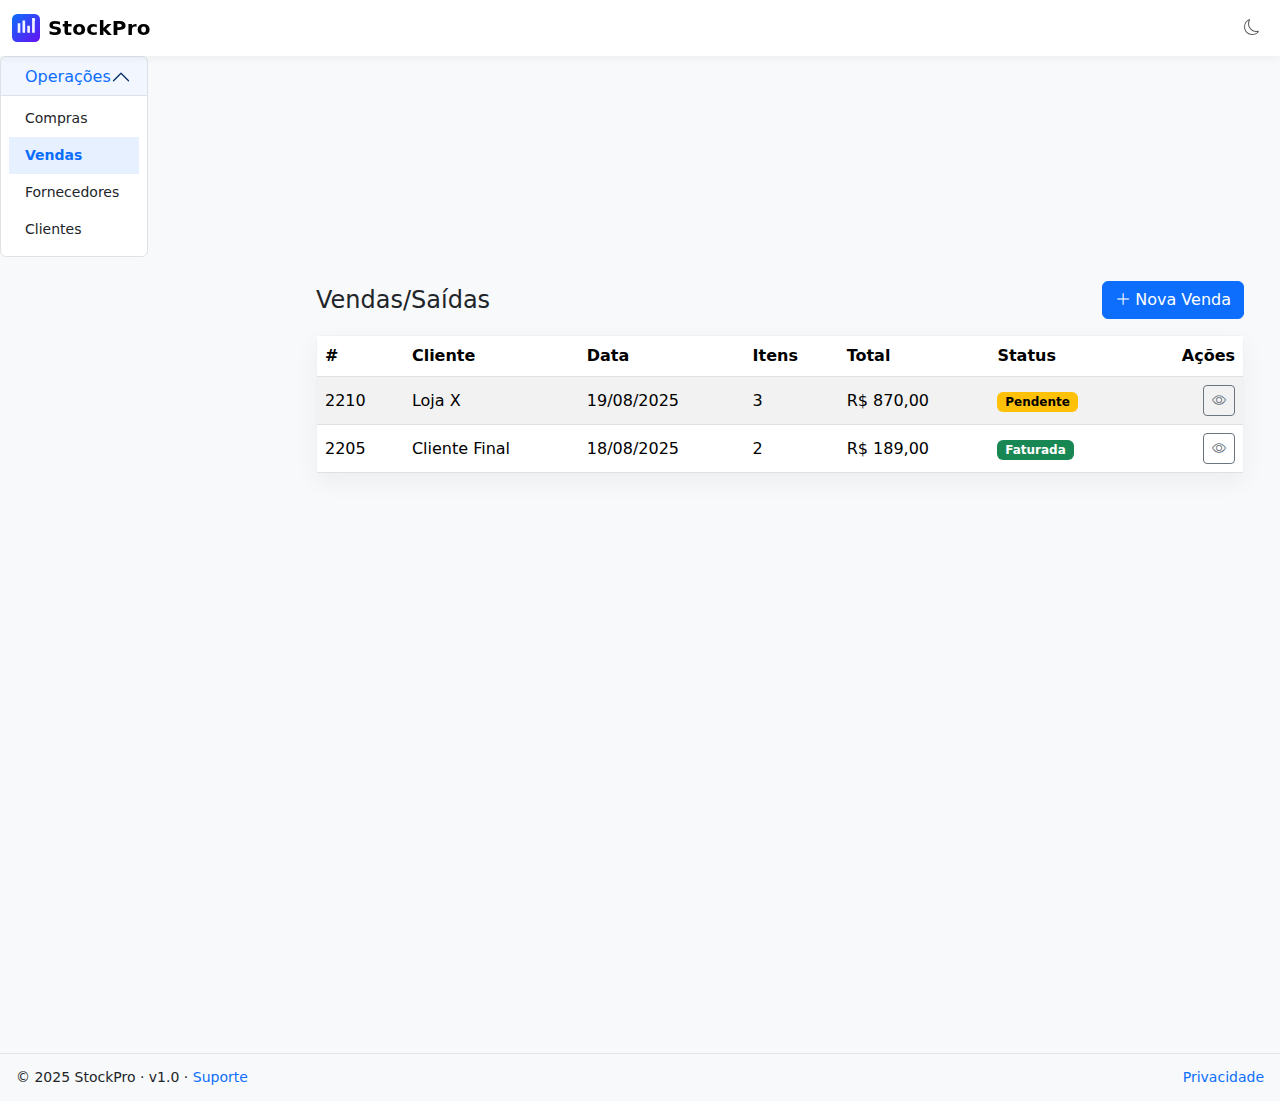
<file: vendas.html>
<!doctype html><html lang="pt-br">
<head>
  <meta charset="utf-8"><meta name="viewport" content="width=device-width, initial-scale=1">
  <title>StockPro · Vendas</title>
  <link href="https://cdn.jsdelivr.net/npm/bootstrap@5.3.3/dist/css/bootstrap.min.css" rel="stylesheet">
  <link href="https://cdn.jsdelivr.net/npm/bootstrap-icons@1.11.3/font/bootstrap-icons.css" rel="stylesheet">
  <link href="assets/css/app.css" rel="stylesheet">
</head>
<body>
  <nav class="navbar navbar-expand-lg topbar">
    <div class="container-fluid">
      <button class="btn btn-outline-secondary d-lg-none me-2" type="button" data-bs-toggle="offcanvas" data-bs-target="#offcanvasSidebar"><i class="bi bi-list"></i></button>
      <a class="navbar-brand d-flex align-items-center gap-2" href="index.html"><img src="assets/img/logo.svg" class="logo-mini" alt=""><span class="brand">StockPro</span></a>
      <ul class="navbar-nav ms-auto"><li class="nav-item"><button class="btn btn-link nav-link" id="themeToggle"><i class="bi bi-moon"></i></button></li></ul>
    </div>
  </nav>

  <div class="offcanvas offcanvas-start offcanvas-lg sidebar" tabindex="-1" id="offcanvasSidebar">
    <div class="offcanvas-body p-0">
      <div class="accordion" id="sidebarAccordion">
        <div class="accordion-item"><h2 class="accordion-header">
          <button class="accordion-button" data-bs-toggle="collapse" data-bs-target="#opCollapse" aria-expanded="true"><i class="bi bi-arrows-left-right me-2"></i>Operações</button></h2>
          <div id="opCollapse" class="accordion-collapse collapse show"><div class="accordion-body">
            <nav class="nav flex-column small">
              <a class="nav-link" href="compras.html">Compras</a>
              <a class="nav-link active" href="vendas.html">Vendas</a>
              <a class="nav-link" href="fornecedores.html">Fornecedores</a>
              <a class="nav-link" href="clientes.html">Clientes</a>
            </nav>
          </div></div>
        </div>
      </div>
    </div>
  </div>

  <main class="content-wrapper">
    <!-- INCLUDE: PAGE_CONTENT_START -->
    <div class="container-fluid">
      <div class="d-flex justify-content-between align-items-center mb-3">
        <h1 class="h4 mb-0">Vendas/Saídas</h1>
        <button class="btn btn-primary" data-bs-toggle="modal" data-bs-target="#modalVenda"><i class="bi bi-plus-lg me-1"></i>Nova Venda</button>
      </div>

      <div class="card card-soft"><div class="card-body p-0">
        <!-- INCLUDE: VENDAS_LIST -->
        <div class="table-responsive">
          <table class="table table-hover table-striped align-middle mb-0">
            <thead><tr><th>#</th><th>Cliente</th><th>Data</th><th>Itens</th><th>Total</th><th>Status</th><th class="text-end">Ações</th></tr></thead>
            <tbody>
              <tr><td>2210</td><td>Loja X</td><td>19/08/2025</td><td>3</td><td>R$ 870,00</td><td><span class="badge text-bg-warning">Pendente</span></td>
                <td class="text-end"><button class="btn btn-sm btn-outline-secondary"><i class="bi bi-eye"></i></button></td></tr>
              <tr><td>2205</td><td>Cliente Final</td><td>18/08/2025</td><td>2</td><td>R$ 189,00</td><td><span class="badge text-bg-success">Faturada</span></td>
                <td class="text-end"><button class="btn btn-sm btn-outline-secondary"><i class="bi bi-eye"></i></button></td></tr>
            </tbody>
          </table>
        </div>
      </div></div>
    </div>
    <!-- INCLUDE: PAGE_CONTENT_END -->
  </main>

  <footer class="footer d-flex align-items-center px-3 justify-content-between">
    <small>© 2025 StockPro · v1.0 · <a href="#" class="text-decoration-none">Suporte</a></small>
    <small><a href="#" class="text-decoration-none">Privacidade</a></small>
  </footer>

  <!-- Modal Nova Venda -->
  <div class="modal fade" id="modalVenda" tabindex="-1" aria-hidden="true">
    <div class="modal-dialog modal-lg modal-dialog-scrollable"><div class="modal-content">
      <div class="modal-header"><h5 class="modal-title">Nova Venda</h5><button class="btn-close" data-bs-dismiss="modal"></button></div>
      <div class="modal-body">
        <form class="row g-3">
          <div class="col-md-6"><label class="form-label">Cliente</label><select class="form-select"><option>Loja X</option><option>Cliente Final</option></select></div>
          <div class="col-md-6"><label class="form-label">Data</label><input type="date" class="form-control" value="2025-08-19"></div>
          <div class="col-12"><label class="form-label">Produto</label><select class="form-select"><option>SKU-0001 · Camiseta DryFit</option><option>SKU-0451 · Mouse Óptico</option></select></div>
          <div class="col-6"><label class="form-label">Quantidade</label><input type="number" class="form-control" min="1" value="2"></div>
          <div class="col-6"><label class="form-label">Preço unit.</label><input class="form-control" placeholder="R$ 0,00"></div>
        </form>
      </div>
      <div class="modal-footer"><button class="btn btn-outline-secondary" data-bs-dismiss="modal">Cancelar</button><button class="btn btn-primary" onclick="showToast('Venda salva','success')">Salvar</button></div>
    </div></div>
  </div>

  <div id="toastContainer"></div>
  <script src="https://code.jquery.com/jquery-3.7.1.min.js"></script>
  <script src="https://cdn.jsdelivr.net/npm/bootstrap@5.3.3/dist/js/bootstrap.bundle.min.js"></script>
  <script src="assets/js/app.js"></script>
</body></html>
</file>
<file: assets/css/app.css>
/* =============================================
   StockPro — estilos custom
   ============================================= */
:root {
  --sp-primary: #0d6efd;
  --sp-secondary: #6c757d;
  --sp-bg: #f8f9fa;
  --sp-text: #212529;
  --sp-sidebar-bg: #ffffff;
  --sp-topbar-bg: #ffffff;
  --sp-card-bg: #ffffff;
}

html.dark-theme {
  --sp-bg: #0f1216;
  --sp-text: #e9ecef;
  --sp-sidebar-bg: #151a21;
  --sp-topbar-bg: #151a21;
  --sp-card-bg: #1a2028;
}

body {
  background: var(--sp-bg);
  color: var(--sp-text);
}

/* Topbar */
.topbar {
  position: sticky;
  top: 0;
  z-index: 1031;
  background: var(--sp-topbar-bg);
  box-shadow: 0 2px 10px rgba(0,0,0,.05);
}
.search-icon { position: absolute; left: .75rem; top: 50%; transform: translateY(-50%); opacity:.6; }
.search-input { padding-left: 2rem; }

/* Sidebar */
.sidebar {
  position: fixed;
  top: 56px;
  left: 0;
  width: 280px;
  height: calc(100% - 56px);
  overflow-y: auto;
  background: var(--sp-sidebar-bg);
  border-right: 1px solid rgba(0,0,0,.06);
}
.sidebar .nav-link { color: inherit; }
.sidebar .nav-link:hover { background: rgba(0,0,0,.04); }
.sidebar .nav-link.active { background: rgba(13,110,253,.1); color: var(--sp-primary); font-weight: 600; }
.sidebar .accordion-button { background: transparent; padding: .6rem 1rem; }
.sidebar .accordion-button:not(.collapsed){ color: var(--sp-primary); background: rgba(13,110,253,.06); }
.sidebar .accordion-body { padding: .25rem .5rem .5rem; }

/* Conteúdo */
.content-wrapper {
  padding: 1.5rem;
  margin-left: 280px;
  min-height: calc(100vh - 56px - 48px);
}

/* Footer */
.footer {
  background: transparent;
  color: inherit;
  border-top: 1px solid rgba(0,0,0,.08);
  height: 48px;
}

/* Cards */
.card-soft {
  background: var(--sp-card-bg);
  border: 1px solid rgba(0,0,0,.06);
  box-shadow: 0 8px 24px rgba(0,0,0,.05);
}

/* Tabelas */
.table thead th {
  position: sticky;
  top: 0;
  background: var(--sp-card-bg);
  z-index: 1;
}

/* Offcanvas desktop fixo */
@media (min-width: 992px){
  .offcanvas-lg {
    position: static;
    width: 280px;
    border: 0;
    transform: none !important;
    visibility: visible !important;
  }
  .offcanvas-backdrop { display:none; }
}
@media (max-width: 991.98px){
  .content-wrapper { margin-left: 0; }
}

/* Utilidades */
.logo-mini { width: 28px; height: 28px; }
.brand { font-weight: 700; letter-spacing:.2px; }
#toastContainer { position: fixed; right: 1rem; bottom: 1rem; z-index: 1080; }
</file>
